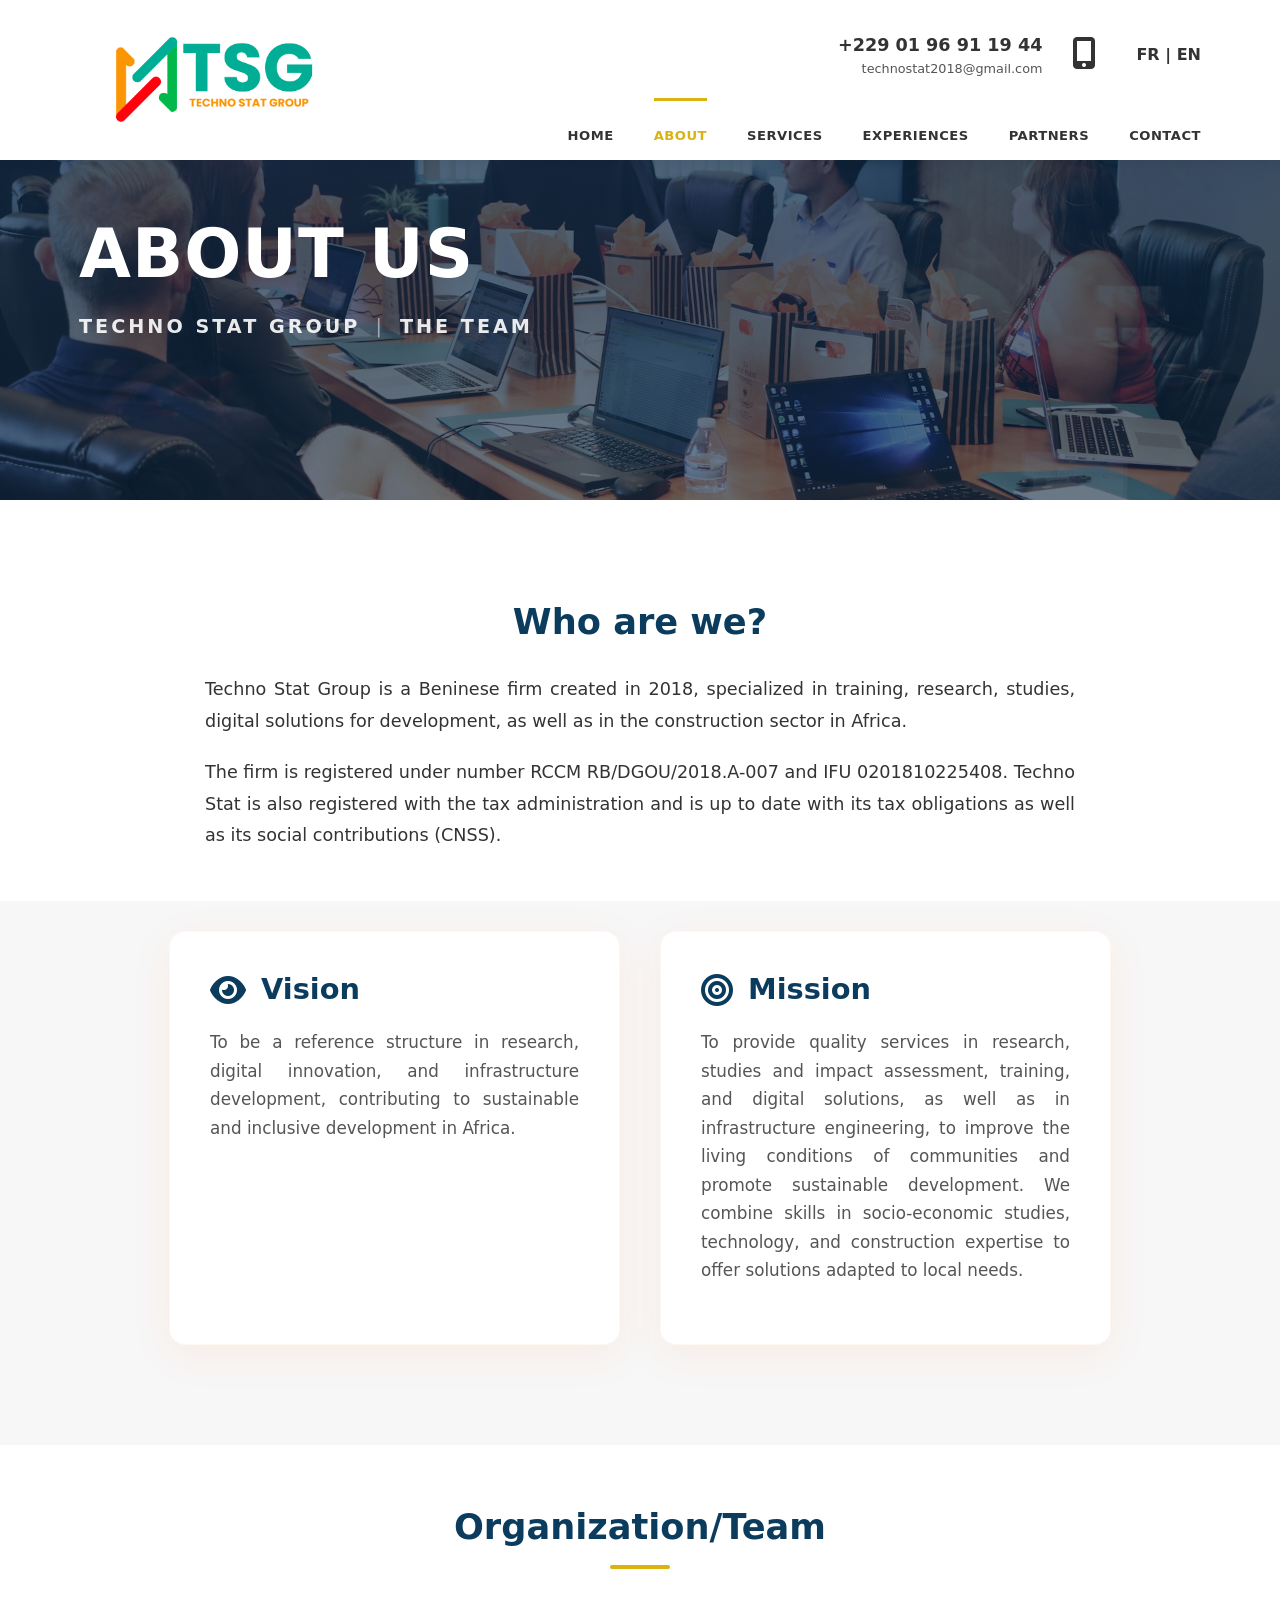
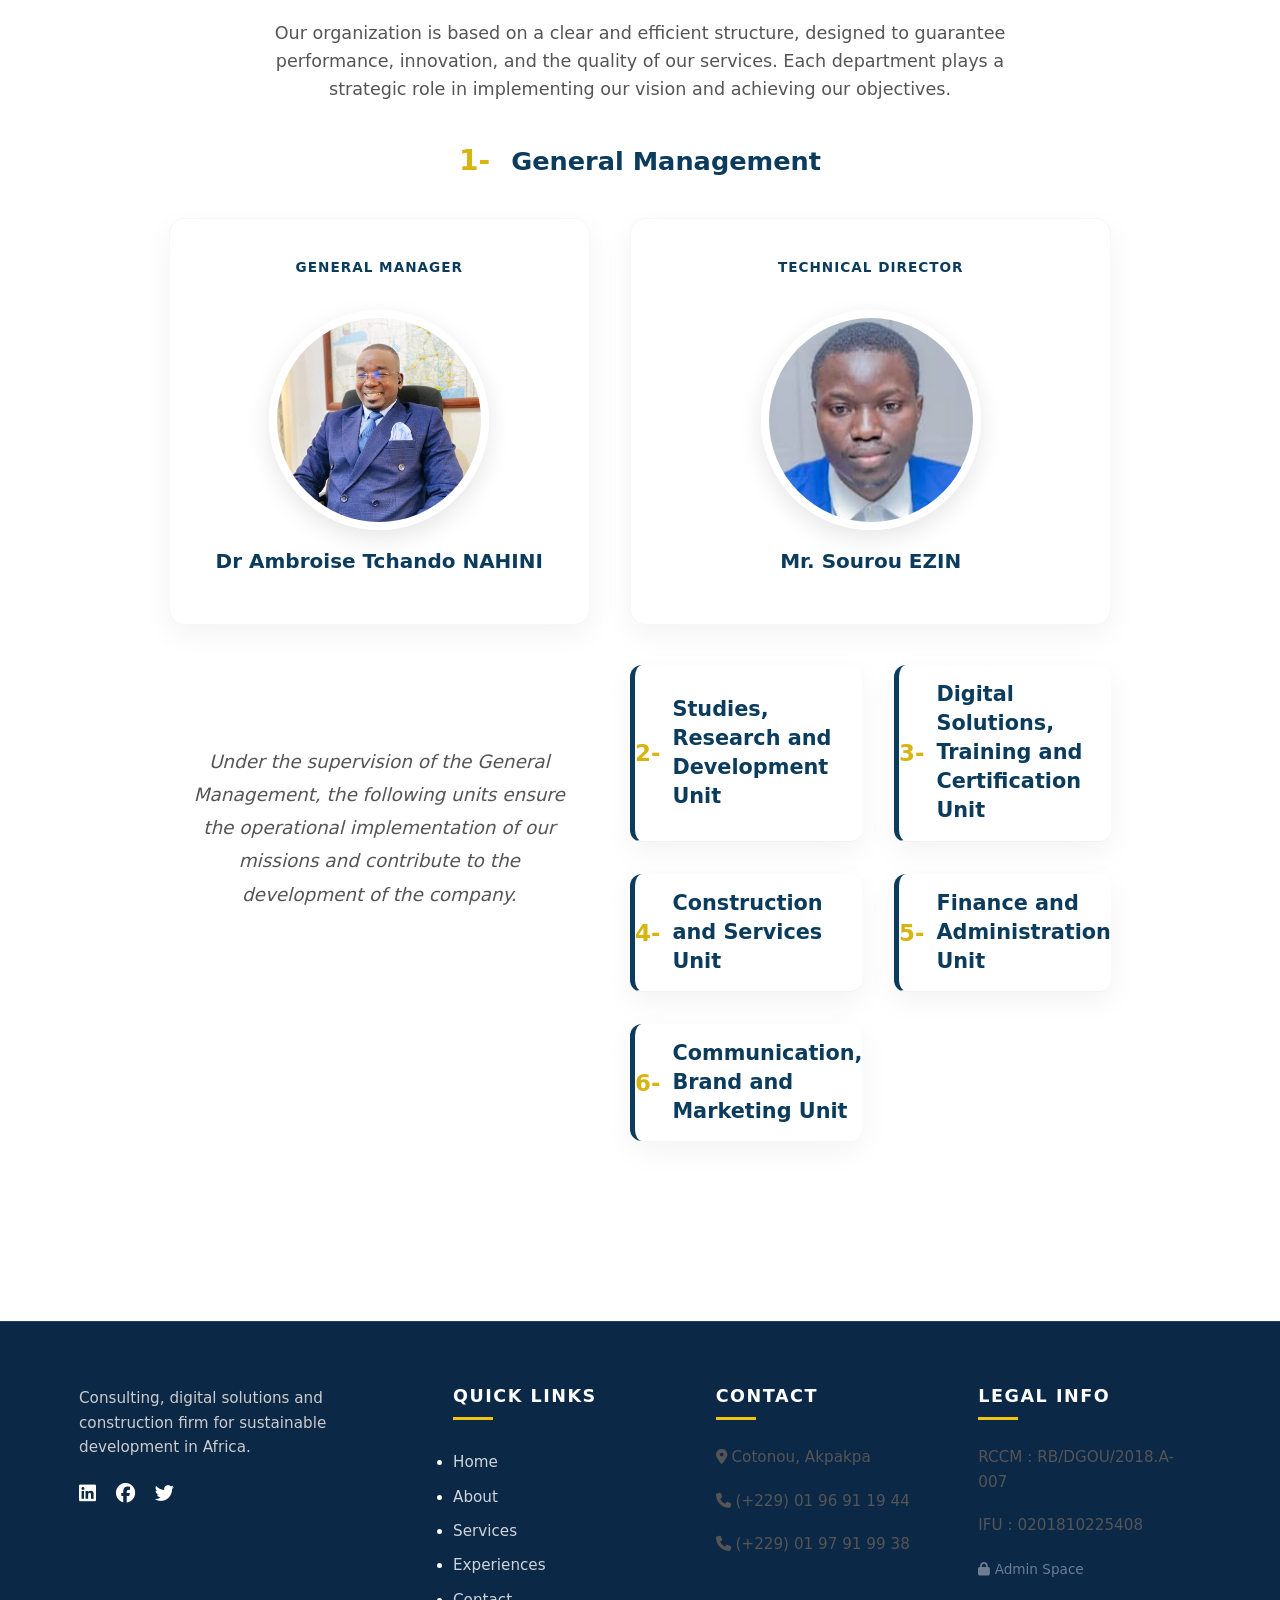
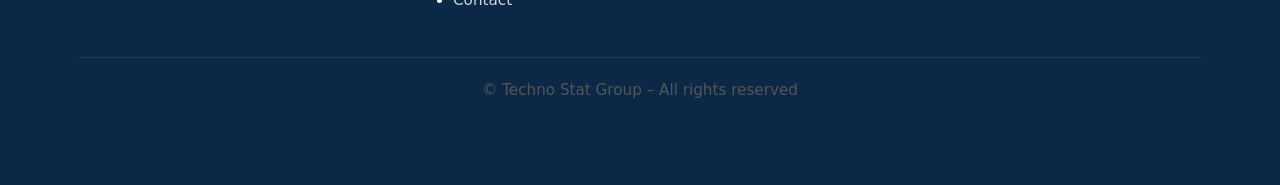
<file: about-en.html>
<!DOCTYPE html>
<html lang="en">

<head>
    <meta charset="UTF-8">
    <meta http-equiv="X-UA-Compatible" content="IE=edge">
    <meta name="viewport" content="width=device-width, initial-scale=1.0">
    <title>About - Techno Stat Group</title>
    <!-- System fonts used for maximum compatibility -->
    <link rel="preconnect" href="https://cdnjs.cloudflare.com">

    <!-- Preload Critical Assets -->
    <link rel="preload" href="img/logo-techno.png" as="image">
    <link rel="preload" href="img/hero-bg-v2.jpg" as="image">

    <!-- Font Awesome -->
    <link rel="stylesheet" href="https://cdnjs.cloudflare.com/ajax/libs/font-awesome/6.4.0/css/all.min.css">
    <link rel="stylesheet" href="css/browser-support.css">
    <link rel="stylesheet" href="css/style.css?v=260">
</head>

<body>

    <!-- Header Kaydan Style -->
    <header>
        <!-- Top Row: Logo & Contact Info -->
        <div class="header-top">
            <div class="container header-top-content">
                <a href="index-en.html" class="logo"><img src="img/logo-techno.png" alt="Techno Stat Group Logo"></a>

                <div class="header-contact">
                    <div class="contact-item">
                        <span class="contact-main">+229 01 96 91 19 44</span>
                        <span class="contact-sub">technostat2018@gmail.com</span>
                    </div>
                    <div class="contact-icon-box">
                        <i class="fas fa-mobile-alt"></i>
                    </div>
                    <div class="lang-selector">
                        <a href="about.html">FR</a> | <strong>EN</strong>
                    </div>
                </div>

                <div class="hamburger">
                    <i class="fas fa-bars"></i>
                </div>
            </div>
        </div>

        <!-- Bottom Row: Navigation -->
        <div class="header-main">
            <div class="container">
                <nav>
                    <ul class="nav-links">
                        <li><a href="index-en.html">HOME</a></li>
                        <li><a href="about-en.html" class="active">ABOUT</a></li>
                        <li><a href="services-en.html">SERVICES</a></li>
                        <li><a href="experiences-en.html">EXPERIENCES</a></li>
                        <li><a href="partners-en.html">PARTNERS</a></li>
                        <li><a href="contact-en.html">CONTACT</a></li>
                    </ul>
                </nav>
            </div>
        </div>
    </header>

    <!-- Page Header -->
    <section class="page-header about-header institutional-header">
        <div class="container">
            <h1>ABOUT US</h1>
            <div class="page-header-subtitle animate-fade-up" style="transition-delay: 0.2s;">TECHNO STAT GROUP <span
                    class="separator">|</span> <span class="highlight">THE TEAM</span></div>
        </div>
    </section>

    <!-- Presentation (Justified Block) -->
    <section class="section" style="padding-bottom: 30px;">
        <div class="container" style="max-width: 900px; margin: 0 auto;">
            <h2 class="animate-fade-up" style="text-align: center; margin-bottom: 30px;">Who are we?</h2>

            <p class="animate-fade-up"
                style="transition-delay: 0.2s; text-align: justify; line-height: 1.8; font-size: 1.1rem; color: var(--text-main);">
                Techno Stat Group is a Beninese firm created in 2018, specialized in training,
                research, studies, digital solutions for development, as well as in the construction sector
                in Africa.
            </p>

            <p class="animate-fade-up"
                style="transition-delay: 0.3s; text-align: justify; line-height: 1.8; font-size: 1.1rem; color: var(--text-main);">
                The firm is registered under number RCCM RB/DGOU/2018.A-007 and IFU 0201810225408. Techno Stat is
                also registered with the tax administration and is up to date with its tax obligations as well as
                its social contributions (CNSS).
            </p>
        </div>
    </section>

    <!-- Vision & Mission -->
    <section class="section bg-grey" style="padding-top: 30px;">
        <div class="container">
            <div class="vision-mission-grid">
                <div class="vm-card animate-fade-up">
                    <div class="vm-header">
                        <i class="fas fa-eye"></i>
                        <h3>Vision</h3>
                    </div>
                    <p>To be a reference structure in research, digital innovation, and infrastructure development,
                        contributing to sustainable and inclusive development in Africa.</p>
                </div>
                <div class="vm-card animate-fade-up" style="transition-delay: 0.2s;">
                    <div class="vm-header">
                        <i class="fas fa-bullseye"></i>
                        <h3>Mission</h3>
                    </div>
                    <p>To provide quality services in research, studies and impact assessment, training, and
                        digital solutions, as well as in infrastructure engineering, to improve the
                        living conditions of communities and promote sustainable development. We combine
                        skills in socio-economic studies, technology, and construction expertise to offer
                        solutions adapted to local needs.</p>
                </div>
            </div>
        </div>
    </section>

    <!-- Organisation & Team (Premium Layout) -->
    <section class="section org-section">
        <div class="container">
            <div class="org-header">
                <h2 class="animate-fade-up">Organization/Team</h2>
                <p class="team-intro animate-fade-up"
                    style="transition-delay: 0.1s; text-align: center; max-width: 800px; margin: 0 auto 40px; font-size: 1.1rem; line-height: 1.6; color: var(--text-secondary);">
                    Our organization is based on a clear and efficient structure, designed to guarantee performance,
                    innovation, and the quality of our services. Each department plays a strategic role in implementing
                    our vision and achieving our objectives.
                </p>
                <h3 class="team-subtitle animate-fade-up" style="transition-delay: 0.2s;"><span
                        class="unit-number">1-</span> General Management</h3>
            </div>

            <!-- Direction Générale Cards -->
            <div class="team-grid">
                <!-- Card 1: General Manager -->
                <div class="team-card animate-fade-up">
                    <div class="team-role">General Manager</div>
                    <div class="team-img-wrapper">
                        <img src="img/dg-tchando.jpg" alt="Dr Ambroise Tchando NAHINI" loading="lazy">
                    </div>
                    <div class="team-name">Dr Ambroise Tchando NAHINI</div>

                </div>

                <!-- Card 2: Technical Director -->
                <div class="team-card animate-fade-up">
                    <div class="team-role">Technical Director</div>
                    <div class="team-img-wrapper">
                        <img src="img/sourou-ezin.png" alt="Sourou EZIN">
                    </div>
                    <div class="team-name">Mr. Sourou EZIN</div>

                </div>
                <p class="units-intro animate-fade-up" style="transition-delay: 0.3s;">
                    Under the supervision of the General Management, the following units ensure the operational
                    implementation of our missions and contribute to the development of the company.
                </p>

                <div class="units-container">
                    <!-- Unit 2 -->
                    <div class="unit-item animate-fade-up">
                        <h4><span class="unit-number">2-</span> Studies, Research and Development Unit</h4>
                    </div>

                    <!-- Unit 3 -->
                    <div class="unit-item animate-fade-up">
                        <h4><span class="unit-number">3-</span> Digital Solutions, Training and Certification Unit</h4>
                    </div>

                    <!-- Unit 4 -->
                    <div class="unit-item animate-fade-up">
                        <h4><span class="unit-number">4-</span> Construction and Services Unit</h4>
                    </div>

                    <!-- Unit 5 -->
                    <div class="unit-item animate-fade-up">
                        <h4><span class="unit-number">5-</span> Finance and Administration Unit</h4>
                    </div>

                    <!-- Unit 6 -->
                    <div class="unit-item animate-fade-up">
                        <h4><span class="unit-number">6-</span> Communication, Brand and Marketing Unit</h4>
                    </div>
                </div>
            </div>
    </section>

    <!-- Footer -->
    <footer>
        <div class="container">
            <div class="footer-grid">
                <!-- Col 1 -->
                <div class="footer-col">

                    <!-- <h4>Techno Stat Group</h4> -->
                    <p style="color: #ccc;">Consulting, digital solutions and construction firm for
                        sustainable
                        development
                        in Africa.</p>
                    <div style="margin-top: 20px;">
                        <a href="https://www.linkedin.com/company/cabinet-techno-stat-btp/posts/?feedView=all"
                            target="_blank" style="margin-right: 15px; font-size: 1.2rem;"><i
                                class="fab fa-linkedin"></i></a>
                        <a href="#" style="margin-right: 15px; font-size: 1.2rem;"><i class="fab fa-facebook"></i></a>
                        <a href="#" style="font-size: 1.2rem;"><i class="fab fa-twitter"></i></a>
                    </div>
                </div>

                <!-- Col 2 -->
                <div class="footer-col">
                    <h4>Quick Links</h4>
                    <ul class="footer-links">
                        <li><a href="index-en.html">Home</a></li>
                        <li><a href="about-en.html">About</a></li>
                        <li><a href="services-en.html">Services</a></li>

                        <li><a href="experiences-en.html">Experiences</a></li>
                        <li><a href="contact-en.html">Contact</a></li>
                    </ul>
                </div>

                <!-- Col 3 -->
                <div class="footer-col">
                    <h4>Contact</h4>
                    <p><i class="fas fa-map-marker-alt"></i> Cotonou, Akpakpa</p>
                    <p><i class="fas fa-phone"></i> (+229) 01 96 91 19 44</p>
                    <p><i class="fas fa-phone"></i> (+229) 01 97 91 99 38</p>
                </div>

                <!-- Col 4 -->
                <div class="footer-col">
                    <h4>Legal Info</h4>
                    <p>RCCM : RB/DGOU/2018.A-007</p>
                    <p>IFU : 0201810225408</p>
                    <p style="margin-top: 15px;"><a href="admin.html" style="color: rgba(255,255,255,0.4); font-size: 0.85rem; text-decoration: none;"><i class="fas fa-lock"></i> Admin Space</a></p>
                </div>
            </div>
            <div
                style="text-align: center; border-top: 1px solid rgba(255,255,255,0.1); padding-top: 20px; color: rgba(255,255,255,0.5);">
                <p>&copy; Techno Stat Group – All rights reserved</p>
            </div>
        </div>
    </footer>
    <script src="js/script.js" defer></script>
</body>

</html>
</file>
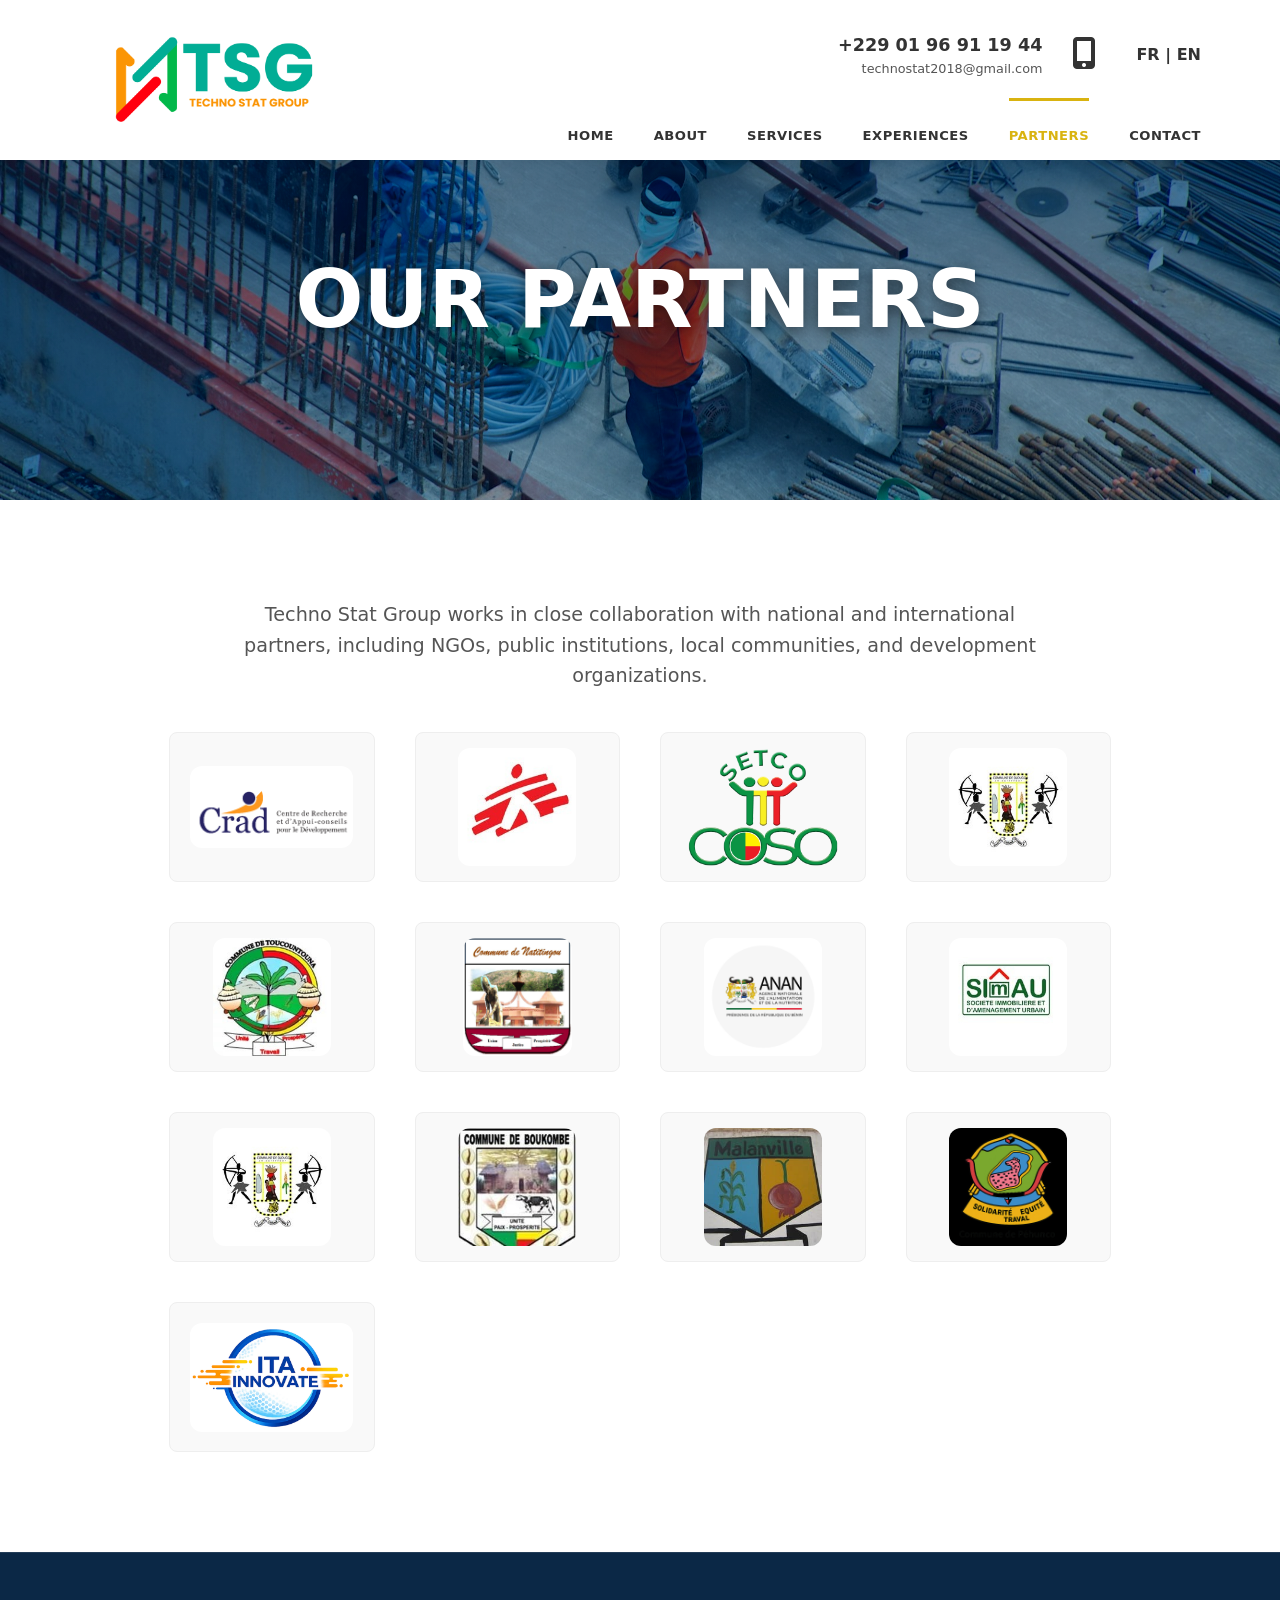
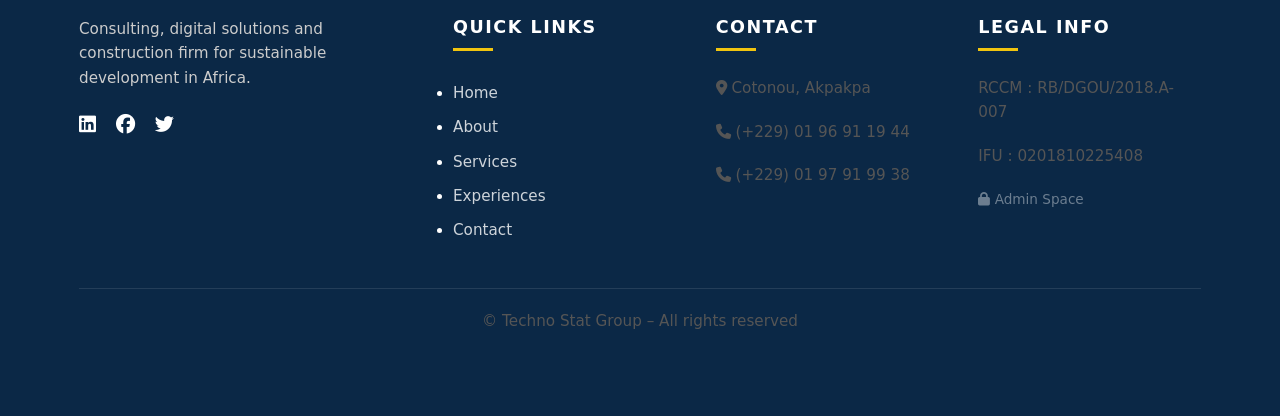
<file: partners-en.html>
<!DOCTYPE html>
<html lang="en">

<head>
    <meta charset="UTF-8">
    <meta http-equiv="X-UA-Compatible" content="IE=edge">
    <meta name="viewport" content="width=device-width, initial-scale=1.0">
    <title>Partners - Techno Stat Group</title>
    <!-- System fonts used for maximum compatibility -->
    <link rel="preconnect" href="https://cdnjs.cloudflare.com">

    <!-- Preload Critical Assets -->
    <link rel="preload" href="img/logo-techno.png" as="image">
    <link rel="preload" href="img/hero-bg-v5.jpg" as="image">

    <!-- Font Awesome -->
    <link rel="stylesheet" href="https://cdnjs.cloudflare.com/ajax/libs/font-awesome/6.4.0/css/all.min.css">
    <link rel="stylesheet" href="css/browser-support.css">
    <link rel="stylesheet" href="css/style.css?v=260">
</head>

<body>

    <!-- Header Kaydan Style -->
    <header>
        <!-- Top Row: Logo & Contact Info -->
        <div class="header-top">
            <div class="container header-top-content">
                <a href="index-en.html" class="logo"><img src="img/logo-techno.png" alt="Techno Stat Group Logo"></a>

                <div class="header-contact">
                    <div class="contact-item">
                        <span class="contact-main">+229 01 96 91 19 44</span>
                        <span class="contact-sub">technostat2018@gmail.com</span>
                    </div>
                    <div class="contact-icon-box">
                        <i class="fas fa-mobile-alt"></i>
                    </div>
                    <div class="lang-selector">
                        <a href="partners.html">FR</a> | <strong>EN</strong>
                    </div>
                </div>

                <div class="hamburger">
                    <i class="fas fa-bars"></i>
                </div>
            </div>
        </div>

        <!-- Bottom Row: Navigation -->
        <div class="header-main">
            <div class="container">
                <nav>
                    <ul class="nav-links">
                        <li><a href="index-en.html">HOME</a></li>
                        <li><a href="about-en.html">ABOUT</a></li>
                        <li><a href="services-en.html">SERVICES</a></li>
                        <li><a href="experiences-en.html">EXPERIENCES</a></li>
                        <li><a href="partners-en.html" class="active">PARTNERS</a></li>
                        <li><a href="contact-en.html">CONTACT</a></li>
                    </ul>
                </nav>
            </div>
        </div>
    </header>

    <section class="page-header partners-header">
        <div class="container">
            <h1 class="animate-fade-up">OUR PARTNERS</h1>
        </div>
    </section>

    <section class="section">
        <div class="container">
            <p class="text-center" style="font-size: 1.2rem; max-width: 800px; margin: 0 auto;">Techno Stat Group
                works in close collaboration with national and international partners, including NGOs,
                public institutions, local communities, and development organizations.</p>

            <div class="partners-grid">
                <!-- Partner Logos -->
                <!-- Row 1 (Formerly Row 3) -->
                <div class="partner-logo">
                    <img src="img/partners/logo9.png" alt="Partner 9"
                        style="max-width: 80%; max-height: 80%; object-fit: contain;">
                </div>
                <div class="partner-logo">
                    <img src="img/partners/logo10.jpg" alt="Partner 10"
                        style="max-width: 80%; max-height: 80%; object-fit: contain;">
                </div>
                <div class="partner-logo">
                    <img src="img/partners/logo11.png" alt="Partner 11"
                        style="max-width: 80%; max-height: 80%; object-fit: contain;">
                </div>
                <div class="partner-logo">
                    <img src="img/partners/logo13.jpg" alt="Partner 13 (New)"
                        style="max-width: 80%; max-height: 80%; object-fit: contain;">
                </div>

                <!-- Row 2 -->
                <div class="partner-logo">
                    <img src="img/partners/logo5.jpg" alt="Partner 5"
                        style="max-width: 80%; max-height: 80%; object-fit: contain;">
                </div>
                <div class="partner-logo">
                    <img src="img/partners/logo6.jpg" alt="Partner 6"
                        style="max-width: 80%; max-height: 80%; object-fit: contain;">
                </div>
                <div class="partner-logo">
                    <img src="img/partners/logo7.jpg" alt="Partner 7"
                        style="max-width: 80%; max-height: 80%; object-fit: contain;">
                </div>
                <div class="partner-logo">
                    <img src="img/partners/logo8.jpg" alt="Partner 8"
                        style="max-width: 80%; max-height: 80%; object-fit: contain;">
                </div>

                <!-- Row 3 (Formerly Row 1) -->
                <div class="partner-logo">
                    <img src="img/partners/logo1.jpg" alt="Partner 1"
                        style="max-width: 80%; max-height: 80%; object-fit: contain;">
                </div>
                <div class="partner-logo">
                    <img src="img/partners/logo2.jpg" alt="Partner 2"
                        style="max-width: 80%; max-height: 80%; object-fit: contain;">
                </div>
                <div class="partner-logo">
                    <img src="img/partners/logo3.jpg" alt="Partner 3"
                        style="max-width: 80%; max-height: 80%; object-fit: contain;">
                </div>
                <div class="partner-logo">
                    <img src="img/partners/logo4.jpg" alt="Partner 4"
                        style="max-width: 80%; max-height: 80%; object-fit: contain;">
                </div>
                <div class="partner-logo">
                    <img src="img/partners/logo-ita-innovate.jpg" alt="ITA Innovate"
                        style="max-width: 80%; max-height: 80%; object-fit: contain;">
                </div>
            </div>
        </div>
    </section>

    <!-- Footer -->
    <footer>
        <div class="container">
            <div class="footer-grid">
                <!-- Col 1 -->
                <div class="footer-col">

                    <!-- <h4>Techno Stat Group</h4> -->
                    <p style="color: #ccc;">Consulting, digital solutions and construction firm for
                        sustainable
                        development
                        in Africa.</p>
                    <div style="margin-top: 20px;">
                        <a href="https://www.linkedin.com/company/cabinet-techno-stat-btp/posts/?feedView=all"
                            target="_blank" style="margin-right: 15px; font-size: 1.2rem;"><i
                                class="fab fa-linkedin"></i></a>
                        <a href="#" style="margin-right: 15px; font-size: 1.2rem;"><i class="fab fa-facebook"></i></a>
                        <a href="#" style="font-size: 1.2rem;"><i class="fab fa-twitter"></i></a>
                    </div>
                </div>

                <!-- Col 2 -->
                <div class="footer-col">
                    <h4>Quick Links</h4>
                    <ul class="footer-links">
                        <li><a href="index-en.html">Home</a></li>
                        <li><a href="about-en.html">About</a></li>
                        <li><a href="services-en.html">Services</a></li>

                        <li><a href="experiences-en.html">Experiences</a></li>
                        <li><a href="contact-en.html">Contact</a></li>
                    </ul>
                </div>

                <!-- Col 3 -->
                <div class="footer-col">
                    <h4>Contact</h4>
                    <p><i class="fas fa-map-marker-alt"></i> Cotonou, Akpakpa</p>
                    <p><i class="fas fa-phone"></i> (+229) 01 96 91 19 44</p>
                    <p><i class="fas fa-phone"></i> (+229) 01 97 91 99 38</p>
                </div>

                <!-- Col 4 -->
                <div class="footer-col">
                    <h4>Legal Info</h4>
                    <p>RCCM : RB/DGOU/2018.A-007</p>
                    <p>IFU : 0201810225408</p>
                    <p style="margin-top: 15px;"><a href="admin.html" style="color: rgba(255,255,255,0.4); font-size: 0.85rem; text-decoration: none;"><i class="fas fa-lock"></i> Admin Space</a></p>
                </div>
            </div>
            <div
                style="text-align: center; border-top: 1px solid rgba(255,255,255,0.1); padding-top: 20px; color: rgba(255,255,255,0.5);">
                <p>&copy; Techno Stat Group – All rights reserved</p>
            </div>
        </div>
    </footer>
    <script src="js/script.js" defer></script>
</body>

</html>
</file>
<file: css/style.css>
@charset "UTF-8";
/* 
   Techno Stat Group - Premium Redesign 
   Theme: Tech Impact Africa - Institutional & Modern
*/

:root {
    /* Colors - Institutional Palette */
    --primary-blue: #0B3C5D;
    --primary-blue: #0b3c5d;
    --secondary-blue: #328cc1;
    --light-blue: #00a8e8;
    --text-main: #333333;
    --text-secondary: #555555;
    --section-bg: #F6F8FA;
    --white: #ffffff;
    --border-color: #eeeeee;
    --accent-orange: #d9b310;
    --bg-light: #f4f7f6;
    --accent-grey: #f7f7f7;

    /* Brand Colors (Logo Based) */
    --brand-dark: #0b2846;
    /* Dark Navy Blue */
    --brand-green: #2ecc71;
    --brand-red: #e74c3c;
    --brand-yellow: #f1c40f;
    /* Kaydan style accent */

    /* Layout & Rhythm (Strict Corporate Rules) */
    --max-width: 1240px;
    --header-height: 160px;
    /* Adjusted for Kaydan Style (110+50) */
    --section-padding: 100px;
    --section-padding-mobile: 56px;
    --container-padding: 32px;
    --gap-standard: 32px;

    /* Geometry */
    --radius-card: 16px;
    --radius-btn: 10px;
    --radius-director: 20px;
    --card-radius: 12px;

    /* Shadows (Discrete) */
    --shadow-premium: 0 4px 20px rgba(0, 0, 0, 0.04);
    --shadow-hover: 0 10px 30px rgba(0, 0, 0, 0.08);

    /* Transitions */
    --transition-speed: 0.3s;
    --transition-fluid: all 0.4s cubic-bezier(0.25, 0.46, 0.45, 0.94);
}

/* Reset & Base */
* {
    margin: 0;
    padding: 0;
    box-sizing: border-box;
}

html {
    scroll-behavior: smooth;
}

body {
    font-family: system-ui, -apple-system, BlinkMacSystemFont, 'Segoe UI', Roboto, Helvetica, Arial, sans-serif;
    color: var(--text-main);
    line-height: 1.6;
    /* Improved corporate line spacing */
    background-color: var(--white);
    font-size: 16px;
    overflow-x: hidden;
    -webkit-font-smoothing: antialiased;
    -moz-osx-font-smoothing: grayscale;
    text-rendering: optimizeLegibility;
}

.container {
    max-width: var(--max-width);
    margin: 0 auto;
    padding: 0 24px;
    width: 100%;
}

.section {
    padding: var(--section-padding) 0;
}

.bg-white {
    background-color: var(--white);
}

.bg-section {
    background-color: var(--section-bg);
}

h1,
h2,
h3,
h4 {
    font-family: system-ui, -apple-system, BlinkMacSystemFont, 'Segoe UI', Roboto, Helvetica, Arial, sans-serif;
    color: var(--primary-blue);
    font-weight: 700;
    line-height: 1.25;
}

h2 {
    font-size: 2.2rem;
    margin-bottom: 40px;
    /* Strict section title margin */
}

h3 {
    font-size: 1.4rem;
    margin-bottom: 16px;
}

p {
    margin-bottom: 1.2rem;
    color: var(--text-secondary);
}

/* Specific Section Adjustments */
#director {
    padding: 30px 0;
    /* Reduced from global 60px */
}

a {
    text-decoration: none;
    color: inherit;
    transition: var(--transition-speed);
}

img {
    max-width: 100%;
    display: block;
    border-radius: var(--card-radius);
}

/* Utilities */
.container {
    width: 90%;
    max-width: var(--container-width-desktop);
    margin: 0 auto;
    padding: 0 15px;
}

.section {
    padding: var(--section-padding);
    position: relative;
}

.bg-grey {
    background-color: var(--accent-grey);
}

.bg-white {
    background-color: var(--white);
}

.text-center {
    text-align: center;
}

/* Buttons */
.btn {
    display: inline-flex;
    align-items: center;
    justify-content: center;
    padding: 14px 32px;
    border-radius: 50px;
    font-weight: 700;
    text-decoration: none;
    transition: var(--transition-fluid);
    cursor: pointer;
    font-family: system-ui, -apple-system, BlinkMacSystemFont, 'Segoe UI', Roboto, Helvetica, Arial, sans-serif;
    letter-spacing: 0.5px;
    border: none;
    gap: 10px;
}

.btn:hover {
    transform: translateY(-2px);
    box-shadow: 0 8px 20px rgba(0, 0, 0, 0.15);
}

.btn:active {
    transform: translateY(0);
}

.bg-section {
    background-color: var(--section-bg);
}

.btn-primary {
    background-color: var(--secondary-blue);
    color: var(--white);
    box-shadow: 0 4px 12px rgba(47, 128, 185, 0.2);
    /* Softer shadow */
}

.btn-primary:hover {
    background-color: #266a9a;
    /* Darker secondary blue */
    transform: translateY(-2px);
    /* Subtle lift */
    box-shadow: 0 6px 15px rgba(11, 60, 93, 0.3);
}

.btn-secondary {
    background-color: transparent !important;
    border: 2px solid #0B3C5D !important;
    /* Elegant visibility */
    color: #0B3C5D !important;
    font-weight: 700;
}

.btn-secondary:hover {
    background-color: var(--primary-blue);
    color: var(--white);
    transform: translateY(-3px);
}

/* Animations */
.animate-fade-up {
    opacity: 0;
    transform: translateY(30px);
    transition: opacity 0.8s ease-out, transform 0.8s cubic-bezier(0.25, 0.46, 0.45, 0.94);
    will-change: opacity, transform;
}

.animate-fade-up.visible {
    opacity: 1;
    transform: translateY(0);
}

/* Header Kaydan Style */
header {
    height: auto;
    background-color: var(--white);
    position: fixed;
    width: 100%;
    top: 0;
    z-index: 1000;
    border-bottom: none;
    box-shadow: 0 2px 10px rgba(0, 0, 0, 0.05);
}

.header-top {
    height: 110px;
    background-color: var(--white);
    display: flex;
    align-items: center;
    border: none !important;
}

.header-top-content {
    display: flex;
    justify-content: space-between;
    align-items: center;
}

.header-main {
    height: 50px;
    background-color: var(--white);
    border-top: none;
    /* Removed the line separating top and main header */
    display: flex;
    align-items: center;
}

.logo {
    display: flex;
    align-items: center;
    text-decoration: none;
    transition: transform var(--transition-smooth);
    position: relative;
    z-index: 1100;
    /* Asymmetrical straddle: 80% above the line, 20% below */
    transform: translateY(25px);
    animation: floatingLogo 4s ease-in-out infinite;
}

@keyframes floatingLogo {
    0% {
        transform: translateY(25px);
    }

    50% {
        transform: translateY(18px);
    }

    100% {
        transform: translateY(25px);
    }
}

.logo:hover {
    animation-play-state: paused;
    transform: translateY(25px) scale(1.05);
}

.logo img {
    height: 100px;
    /* Restored for horizontal logo */
    width: auto;
    display: block;
    object-fit: contain;
    /* Use multiply to blend the white background with the header */
    mix-blend-mode: multiply;
}

.header-contact {
    display: flex;
    align-items: center;
    gap: 20px;
}

.contact-item {
    display: flex;
    flex-direction: column;
    text-align: right;
}

.contact-main {
    font-size: 1.1rem;
    /* Slightly smaller as requested */
    font-weight: 800;
    color: var(--text-main);
}

.contact-sub {
    font-size: 0.8rem;
    color: var(--text-secondary);
}

.contact-icon-box {
    font-size: 2rem;
    color: var(--text-main);
    padding: 0 10px;
}

.lang-selector {
    font-weight: 800;
    font-size: 1rem;
    font-size: 1rem;
    padding-left: 10px;
}

.lang-selector a {
    color: var(--text-main);
    text-decoration: none;
    transition: color 0.3s;
}

.lang-selector a:hover {
    color: var(--accent-orange);
}

nav {
    display: flex;
    justify-content: flex-end;
}

.header-main .container {
    display: flex;
    justify-content: flex-end;
    /* Right align navigation */
}

.nav-links {
    display: flex;
    align-items: center;
    justify-content: flex-end;
    /* Force right alignment */
    gap: 40px;
    list-style: none;
}

.nav-links li a {
    font-size: 0.82rem;
    font-weight: 800;
    color: var(--text-main);
    transition: var(--transition-smooth);
    position: relative;
    padding: 15px 0;
    text-decoration: none;
    letter-spacing: 0.5px;
}

.nav-links li a:hover,
.nav-links li a.active {
    color: var(--accent-orange);
}

.btn-header {
    height: 44px;
    padding: 0 24px;
    background-color: var(--primary-blue);
    color: var(--white);
    border-radius: 10px;
    font-size: 0.85rem;
    font-weight: 700;
    display: flex;
    align-items: center;
    justify-content: center;
    transition: var(--transition-smooth);
}

.btn-header:hover {
    background-color: var(--secondary-blue);
    transform: translateY(-2px);
}

.hamburger {
    display: none;
    cursor: pointer;
    font-size: 1.5rem;
    color: var(--primary-blue);
}

/* Active Styling (Orange Top Accent - Full width above link) */
.nav-links li a::after {
    content: '';
    position: absolute;
    width: 100%;
    height: 3px;
    top: -15px;
    /* Aligned with top of nav row */
    left: 0;
    background-color: var(--accent-orange);
    transform: scaleX(0);
    transition: transform 0.3s;
}

.nav-links li a.active::after {
    transform: scaleX(1);
}

.nav-links li a:hover::after {
    transform: scaleX(1);
    opacity: 0.6;
}

.nav-btn {
    display: flex;
    align-items: center;
}

.nav-btn .btn {
    padding: 10px 24px;
    font-size: 0.9rem;
    font-weight: 600;
    text-transform: uppercase;
    border-radius: 6px;
    /* Medium radius */
    box-shadow: none;
    /* Cleaner look */
    background-color: var(--primary-blue);
    color: #fff;
    transition: var(--transition-fluid);
    white-space: nowrap;
    /* Prevent breaking line */
}

.nav-btn .btn:hover {
    background-color: #09304a;
    /* Darker blue */
    transform: translateY(-1px);
}

.hamburger {
    display: none;
    cursor: pointer;
    font-size: 1.5rem;
    color: var(--primary-blue);
}

/* Hero Section - Innovative & Institutional */
.hero {
    position: relative;
    background: var(--white);
    min-height: 95vh;
    display: flex;
    align-items: center;
    padding-top: var(--header-height);
    overflow: hidden;
}

/* Base content layer above background layers */
.hero>.container {
    position: relative;
    z-index: 5;
    text-align: center;
    /* Center alignment */
    display: flex;
    flex-direction: column;
    align-items: center;
    /* Center flex-items */
    justify-content: center;
}

.hero h1 {
    font-size: 2.8rem;
    max-width: 900px;
    margin-bottom: 32px;
    /* Increased gap */
    line-height: 1.3;
    color: var(--white);
    text-shadow: 0 2px 4px rgba(0, 0, 0, 0.5);
}

.hero-subtitle {
    font-size: 1.35rem;
    /* Slightly larger */
    color: var(--white);
    margin-bottom: 24px;
    /* Increased gap */
    font-weight: 500;
    text-shadow: 0 1px 3px rgba(0, 0, 0, 0.5);
}

.hero-indicators {
    display: flex;
    gap: 24px;
    align-items: center;
    justify-content: center;
    /* Center indicators */
    margin-bottom: 48px;
    /* High aeration */
    font-size: 0.95rem;
    color: var(--white);
    text-shadow: 0 1px 3px rgba(0, 0, 0, 0.5);
}

.hero-buttons {
    display: flex;
    gap: 20px;
    justify-content: center;
    /* Center buttons */
}

/* Background Treatments (Preserved from previous edits but adjusted) */
.hero::before {
    content: '';
    position: absolute;
    top: 0;
    left: 0;
    width: 100%;
    height: 100%;
    background: url('../img/arriere-plan.jpg') no-repeat center center;
    background-size: cover;
    opacity: 1;
    filter: grayscale(0%);
    z-index: 1;
}

.hero h1 {
    font-size: 2.8rem;
    max-width: 900px;
    margin-bottom: 32px;
    /* Increased gap */
    color: var(--white);
    /* Light black outline (Contour noir léger) + Drop Shadow */
    text-shadow:
        -1px -1px 0 rgba(0, 0, 0, 0.5),
        1px -1px 0 rgba(0, 0, 0, 0.5),
        -1px 1px 0 rgba(0, 0, 0, 0.5),
        1px 1px 0 rgba(0, 0, 0, 0.5),
        0 2px 4px rgba(0, 0, 0, 0.5);
}

.team-name {
    font-size: 1.25rem;
    font-weight: 700;
    color: var(--primary-blue);
    text-align: center;
    margin-top: 15px;
    margin-bottom: 15px;
}

.team-social {
    display: flex;
    justify-content: center;
    gap: 12px;
    margin-top: 5px;
}

.team-social-link {
    width: 35px;
    height: 35px;
    background: var(--light-bg-blue);
    color: var(--primary-blue);
    border-radius: 50%;
    display: flex;
    align-items: center;
    justify-content: center;
    font-size: 0.9rem;
    transition: var(--transition-fluid);
    text-decoration: none;
}

.team-social-link:hover {
    background: var(--primary-blue);
    color: var(--white);
    transform: translateY(-3px);
    box-shadow: 0 5px 15px rgba(0, 0, 0, 0.1);
}

/* Units List Styling */
.units-intro {
    text-align: center;
    max-width: 900px;
    margin: 80px auto 40px;
    font-size: 1.15rem;
    line-height: 1.8;
    color: var(--text-secondary);
    font-style: italic;
    padding: 0 20px;
}

.units-container {
    display: grid;
    grid-template-columns: repeat(2, 1fr);
    gap: 32px;
    margin-bottom: 60px;
    max-width: 1200px;
    margin-left: auto;
    margin-right: auto;
}

.unit-item {
    background: var(--white);
    padding: 25px;
    border-radius: 12px;
    border-left: 5px solid var(--primary-blue);
    box-shadow: 0 10px 30px rgba(0, 0, 0, 0.05);
    transition: var(--transition-fluid);
}

.unit-item:hover {
    transform: translateY(-5px);
    box-shadow: 0 15px 40px rgba(0, 0, 0, 0.1);
}

.unit-item h4 {
    color: var(--primary-blue);
    margin: 0;
    font-size: 1.3rem;
    font-weight: 700;
    line-height: 1.4;
    display: flex;
    align-items: center;
}


.unit-item .responsible {
    font-weight: 600;
    color: var(--text-main);
    display: flex;
    align-items: center;
    gap: 10px;
}

.unit-item .responsible i {
    color: var(--primary-blue);
    font-size: 0.9rem;
}

.hero::after {
    content: '';
    position: absolute;
    top: 0;
    left: 0;
    width: 100%;
    height: 100%;
    background: linear-gradient(rgba(0, 0, 0, 0.1), rgba(0, 0, 0, 0.3));
    backdrop-filter: none;
    /* Removed blur for clarity */
    z-index: 2;
}

.hero .btn-primary {
    background-color: var(--primary-blue);
    color: #fff;
    padding: 16px 36px;
    font-weight: 600;
    border-radius: var(--radius-btn);
    box-shadow: 0 4px 12px rgba(11, 60, 93, 0.15);
}

.hero .btn-secondary {
    background-color: transparent !important;
    color: var(--white) !important;
    padding: 16px 36px;
    font-weight: 700;
    border: 2px solid var(--white) !important;
    border-radius: var(--radius-btn);
    transition: var(--transition-fluid);
}

.hero .btn-secondary:hover {
    background-color: var(--white);
    color: var(--primary-blue);
    border-color: var(--white);
    transform: translateY(-2px);
}

/* Responsive */
@media (max-width: 992px) {
    .hero h1 {
        font-size: 1.8rem;
        /* Smaller on mobile to keep single line feel if possible, or wrap elegantly */
    }

    .hero-indicators {
        flex-direction: column;
        gap: 10px;
    }
}

@media (max-width: 768px) {
    .hero {
        padding-top: 140px;
        min-height: auto;
        padding-bottom: 60px;
    }

    .hero h1 {
        font-size: 1.6rem;
    }

    .hero-subtitle {
        font-size: 1.2rem;
    }

    .hero-buttons {
        flex-direction: column;
        width: 100%;
        align-items: center;
    }

    .hero .btn-primary,
    .hero .btn-secondary {
        width: 100%;
        max-width: 300px;
        /* refrain from full width ugly buttons */
    }
}

/* Page Headers */
.page-header {
    background: linear-gradient(135deg, var(--primary-blue), var(--light-blue));
    color: var(--white);
    padding: 180px 0 80px;
    text-align: center;
}

.page-header h1 {
    color: var(--white);
    margin: 0;
}

/* About Header Specifics (LA MARQUE / Institutional) */
.page-header.about-header {
    /* Fallback or base style */
    background-size: cover;
    background-position: center;
    position: relative;
}

.page-header.institutional-header {
    height: 500px;
    /* Total height increased to account for fixed header + visual space */
    padding-top: var(--header-height);
    /* Push content below fixed header (140px) */
    display: flex;
    align-items: center;
    background-image: linear-gradient(rgba(11, 40, 70, 0.8), rgba(11, 40, 70, 0.6)), url('../img/hero-bg-v2.jpg');
    background-size: cover;
    background-position: center;
    background-repeat: no-repeat;
    text-align: left;
}

/* Contact Header Specifics */
.page-header.contact-header {
    height: 500px;
    position: relative;
    overflow: hidden;
    display: flex;
    align-items: center;
    justify-content: center;
    text-align: center;
    padding: 0;
    background: #0b2846;
}

.page-header.contact-header::before {
    content: '';
    position: absolute;
    top: 0;
    left: 0;
    width: 100%;
    height: 100%;
    background-image: linear-gradient(rgba(0, 50, 100, 0.8), rgba(0, 30, 70, 0.7)), url('../img/hero-bg-v2.jpg');
    background-size: cover;
    background-position: center;
    background-repeat: no-repeat;
    filter: contrast(1.15) brightness(1.05) saturate(1.1);
    z-index: 0;
}

.page-header.contact-header h1 {
    font-size: 5rem;
    color: var(--white) !important;
    text-shadow: 0 4px 15px rgba(0, 0, 0, 0.5);
    position: relative;
    z-index: 1;
    margin: 0;
    text-transform: uppercase;
}

/* Page Hero (experiences.html, about.html, etc.) */
.page-hero {
    background-size: cover;
    background-position: center;
    background-repeat: no-repeat;
    /* Reduced padding for a cleaner "band" look without text */
    padding: 220px 0 80px;
    min-height: 40vh;
    display: flex;
    align-items: center;
    justify-content: center;
    flex-direction: column;
    color: white;
    position: relative;
    margin-bottom: 0;
}

.page-hero h1 {
    color: white !important;
    text-align: center;
    font-size: 3rem;
    max-width: 900px;
    margin: 0 auto;
}

/* Specific refinement for Experiences page: 2.8rem for better presence */
.experiences-header h1 {
    font-size: 2.8rem !important;
}

.institutional-header .container {
    height: 100%;
    display: flex;
    flex-direction: column;
    justify-content: center;
    align-items: flex-start;
    padding-bottom: 20px;
    /* Visual correction */
}

.page-header.institutional-header h1 {
    font-size: 4.2rem;
    font-weight: 800;
    text-transform: uppercase;
    letter-spacing: 1px;
    line-height: 1.1;
    margin-bottom: 20px;
    color: var(--white);
}

.institutional-header .page-header-subtitle {
    font-size: 1.2rem;
    font-weight: 600;
    color: rgba(255, 255, 255, 0.9);
    text-transform: uppercase;
    letter-spacing: 3px;
    display: flex;
    align-items: center;
}

.institutional-header .separator {
    color: rgba(255, 255, 255, 0.5);
    margin: 0 15px;
    font-weight: 300;
}


/* =========================================
   NEW SERVICES SECTION REDESIGN
   ========================================= */

/* Intro Section */
.services-intro {
    max-width: 800px;
    margin: 0 auto 60px;
}

.services-intro h2 {
    font-size: 2.5rem;
    color: var(--primary-blue);
    margin-bottom: 20px;
}

.services-intro p {
    font-size: 1.1rem;
    color: var(--text-secondary);
    line-height: 1.8;
}

.title-underline {
    width: 60px;
    height: 4px;
    background-color: var(--accent-orange);
    margin: 0 auto 24px;
    border-radius: 2px;
}

/* Services Grid */
.services-grid {
    display: grid;
    grid-template-columns: repeat(3, 1fr);
    gap: 32px;
    align-items: stretch;
    /* Ensure equal height */
}

/* Service Card Base */
.service-card {
    background: var(--white);
    padding: 48px 32px;
    border-radius: var(--card-radius);
    text-align: center;
    box-shadow: 0 10px 30px rgba(0, 0, 0, 0.05);
    transition: var(--transition-fluid);
    border: 1px solid rgba(0, 0, 0, 0.03);
    height: 100%;
    display: flex;
    flex-direction: column;
    position: relative;
    overflow: hidden;
}

/* Hover Effect */
.service-card:hover {
    transform: translateY(-10px) scale(1.02);
    box-shadow: 0 20px 40px rgba(0, 0, 0, 0.1);
}

/* Axis Specific Colors & Accents */
.axe-1 {
    border-top: 5px solid #0B3C5D;
}

/* Deep Blue */
.axe-2 {
    border-top: 5px solid #00A8E8;
}

/* Cyan/Tech Blue */
.axe-3 {
    border-top: 5px solid #546E7A;
}

/* Mineral Blue/Grey */

/* Highlighted Card (Axe 2) */
.service-card.highlight {
    background: linear-gradient(to bottom, #ffffff, #fcfcfc);
    border: 1px solid rgba(0, 168, 232, 0.15);
    /* Subtle cyan border */
    transform: scale(1.02);
    /* Slightly larger */
    z-index: 2;
    /* Lift above others */
}

.service-card.highlight:hover {
    transform: scale(1.02) translateY(-12px);
}

/* Badge */
.card-badge {
    position: absolute;
    top: 20px;
    right: 20px;
    background-color: rgba(0, 168, 232, 0.1);
    color: #0077b6;
    font-size: 0.75rem;
    font-weight: 700;
    padding: 6px 12px;
    border-radius: 20px;
    text-transform: uppercase;
    letter-spacing: 0.5px;
}

/* Icons */
.card-icon {
    margin-bottom: 24px;
    height: 60px;
    width: 60px;
    display: flex;
    align-items: center;
    justify-content: flex-start;
}

.big-icon {
    font-size: 3rem;
    transition: transform 0.3s ease;
}

.axe-1 .big-icon {
    color: #0B3C5D;
}

.axe-2 .big-icon {
    color: #00A8E8;
}

.axe-3 .big-icon {
    color: #546E7A;
}

.service-card:hover .big-icon {
    transform: scale(1.1);
}

/* Typography */
.service-card h3 {
    font-size: 1.35rem;
    font-weight: 700;
    margin-bottom: 16px;
    color: var(--text-main);
    line-height: 1.3;
    min-height: 54px;
    /* Align titles */
}

.service-card:hover h3 {
    color: var(--primary-blue);
    /* Title becomes dark blue on hover */
}

.force-value {
    font-style: italic;
    color: #5F6B73;
    font-weight: 500;
    margin-bottom: 24px;
    font-size: 1rem;
    line-height: 1.6;
    text-align: justify;
    border-left: 3px solid rgba(0, 0, 0, 0.1);
    padding-left: 16px;
}

/* Service List */
.service-list {
    list-style: none;
    margin-top: 0;
    text-align: left;
}

.service-list li {
    font-size: 0.95rem;
    color: var(--text-main);
    margin-bottom: 12px;
    display: flex;
    align-items: flex-start;
    gap: 10px;
    text-align: left;
    line-height: 1.5;
}

.service-list li i {
    font-size: 0.9rem;
    margin-top: 4px;
    opacity: 0.8;
}

.axe-1 .service-list li i {
    color: #0B3C5D;
}

.axe-2 .service-list li i {
    color: #00A8E8;
}

.axe-3 .service-list li i {
    color: #546E7A;
}

/* Push the CTA button to the bottom of the highlighted card */
.axe-2 .text-center {
    margin-top: auto;
    padding-top: 20px;
}

/* Style for the scroll-down button */
.btn-scroll-down {
    display: inline-block;
    padding: 14px 28px;
    background: linear-gradient(135deg, #f0f8ff, #e0f3ff);
    color: #0077b6;
    font-weight: 700;
    font-size: 0.95rem;
    border-radius: 12px;
    text-decoration: none;
    border: 2px solid rgba(0, 168, 232, 0.25);
    transition: all 0.3s ease;
    line-height: 1.4;
}

.btn-scroll-down:hover {
    background: linear-gradient(135deg, #00A8E8, #0077b6);
    color: #fff;
    border-color: transparent;
    transform: translateY(-2px);
    box-shadow: 0 6px 20px rgba(0, 168, 232, 0.3);
}

/* Responsive */
@media (max-width: 992px) {
    .services-grid {
        grid-template-columns: 1fr;
        /* Stack vertically */
        max-width: 500px;
        margin: 0 auto;
    }

    .service-card.highlight {
        transform: none;
        /* Remove scale on mobile */
    }

    .service-card.highlight:hover {
        transform: translateY(-5px);
    }

    .service-card {
        min-height: auto;
        /* Allow auto height */
    }

    .service-card h3 {
        min-height: auto;
    }
}


/* Services Header (Abstract + Human) */
.page-header.services-header {
    height: 500px;
    padding-top: var(--header-height);
    display: flex;
    align-items: center;
    background-image: linear-gradient(rgba(11, 40, 70, 0.85), rgba(0, 100, 200, 0.4)), url('../img/hero-bg-v3.jpg');
    background-size: cover;
    background-position: center;
    background-repeat: no-repeat;
    text-align: left;
}

.services-header .container {
    height: 100%;
    display: flex;
    flex-direction: column;
    justify-content: center;
    align-items: flex-start;
    padding-bottom: 20px;
}

.page-header.services-header h1 {
    font-size: 4.2rem;
    font-weight: 800;
    text-transform: uppercase;
    letter-spacing: 1px;
    line-height: 1.1;
    margin-bottom: 20px;
    color: var(--white);
}

.services-header .page-header-subtitle {
    font-size: 1.2rem;
    font-weight: 600;
    color: rgba(255, 255, 255, 0.9);
    text-transform: uppercase;
    letter-spacing: 3px;
    display: flex;
    align-items: center;
}

.services-header .separator {
    color: rgba(255, 255, 255, 0.5);
    margin: 0 15px;
    font-weight: 300;
}

.services-header .header-hook {
    margin-top: 20px;
    font-size: 1.2rem;
    color: rgba(255, 255, 255, 0.9);
    max-width: 800px;
    line-height: 1.6;
    font-weight: 400;
}

/* Cards & Sections */
.presentation-content {
    max-width: 800px;
    margin: 0 auto;
    text-align: center;
}

.presentation-text h2 {
    margin-bottom: 24px;
}

.presentation-text p {
    font-size: 1.15rem;
    line-height: 1.8;
}

.legal-info {
    margin-top: 30px;
    background: var(--white);
    padding: 25px;
    border-radius: var(--card-radius);
    border-left: 5px solid var(--light-blue);
    box-shadow: var(--shadow-soft);
}

.legal-info p {
    margin: 5px 0;
    font-weight: 600;
    color: var(--secondary-blue);
}

/* Cards General Style */
.card-container {
    background: var(--white);
    padding: 32px;
    /* Internal padding: 32px */
    border-radius: var(--radius-card);
    /* 16px */
    box-shadow: var(--shadow-premium);
    transition: var(--transition-smooth);
    height: 100%;
    border-top: 4px solid var(--secondary-blue);
}

.card-container h3 {
    margin-bottom: 12px;
    /* Title -> Text: 12px */
}

.card-container:hover {
    transform: translateY(-10px);
    box-shadow: var(--shadow-hover);
}

/* Vision & Mission */
.vision-mission-grid {
    display: grid;
    grid-template-columns: 1fr 1fr;
    gap: 40px;
    /* Generous gap */
}

.vm-card {
    background: var(--white);
    padding: 40px;
    border-radius: var(--radius-card);
    box-shadow: 0 10px 40px rgba(255, 107, 0, 0.08);
    /* Orange shadow as requested */
    border: 1px solid rgba(255, 107, 0, 0.05);
    /* Subtle orange border */
    transition: var(--transition-smooth);
    display: flex;
    flex-direction: column;
    align-items: flex-start;
}

.vm-card:hover {
    transform: translateY(-5px);
    box-shadow: 0 15px 50px rgba(255, 107, 0, 0.15);
}

.vm-icon {
    font-size: 2.5rem;
    color: var(--primary-blue);
    margin-bottom: 24px;
    display: flex;
    align-items: center;
    gap: 15px;
}

.vm-card h3 {
    font-size: 1.8rem;
    color: var(--primary-blue);
    margin-bottom: 20px;
    font-weight: 700;
}

/* Icon next to title layout if needed, or keeping icon above */
.vm-header {
    display: flex;
    align-items: center;
    gap: 15px;
    margin-bottom: 20px;
}

.vm-header i {
    font-size: 2rem;
    color: var(--primary-blue);
}

.vm-header h3 {
    margin: 0;
    /* Reset margin when inside header flex */
}

.vm-card p {
    font-size: 1.05rem;
    line-height: 1.7;
    color: var(--text-secondary);
    text-align: justify;
    /* Justified text as requested */
}

/* Axes d'intervention */
.axes-grid {
    display: grid;
    grid-template-columns: repeat(3, 1fr);
    gap: var(--gap-standard);
}

.axe-card.visual-card {
    padding: 0;
    overflow: hidden;
    border: none;
    background: var(--white);
    border-radius: 12px;
    box-shadow: 0 10px 30px rgba(0, 0, 0, 0.08);
    display: flex;
    flex-direction: column;
}

.axe-img-box {
    width: 100%;
    height: 200px;
    overflow: hidden;
}

.img-placeholder {
    width: 100%;
    height: 100%;
    background-size: cover;
    background-position: center;
    transition: transform 0.5s ease;
}

.visual-card:hover .img-placeholder {
    transform: scale(1.1);
}

.axe-body {
    padding: 30px 20px;
    text-align: center;
    flex-grow: 1;
    display: flex;
    flex-direction: column;
    justify-content: space-between;
}

.axe-body h4 {
    font-size: 1.15rem;
    font-weight: 700;
    color: var(--primary-blue);
    margin-bottom: 25px;
    line-height: 1.4;
}

.axe-link-wrapper {
    margin-top: auto;
}

.axe-pill-link {
    display: inline-block;
    padding: 8px 24px;
    background-color: #FFF5F0;
    color: var(--accent-orange);
    border-radius: 50px;
    text-decoration: none;
    font-weight: 600;
    font-size: 0.9rem;
    transition: var(--transition-fluid);
}

.axe-pill-link:hover {
    background-color: var(--accent-orange);
    color: var(--white);
    transform: translateY(-2px);
}

.axe-card:hover {
    transform: translateY(-10px);
    box-shadow: var(--shadow-hover);
}

/* Visual card architecture updated */

/* Organization & Team - Premium Style */
.org-section {
    padding-top: 60px;
    padding-bottom: 60px;
}

.org-header h2 {
    text-align: center;
    margin-bottom: 50px;
    position: relative;
    padding-bottom: 20px;
}

.org-header h2::after {
    content: '';
    position: absolute;
    bottom: 0;
    left: 50%;
    transform: translateX(-50%);
    width: 60px;
    height: 4px;
    background-color: var(--accent-orange);
    border-radius: 2px;
}

.team-subtitle {
    text-align: center;
    font-size: 1.6rem;
    color: var(--primary-blue);
    margin-bottom: 40px;
    font-weight: 700;
}

.section-number,
.unit-number {
    color: var(--accent-orange);
    margin-right: 12px;
    font-weight: 800;
    font-size: 1.1em;
}

.team-grid {
    display: grid;
    grid-template-columns: repeat(2, 1fr);
    gap: 40px;
    max-width: 1000px;
    margin: 0 auto 60px;
}

.team-card {
    background: var(--white);
    border-radius: var(--radius-card);
    padding: 32px 24px;
    text-align: center;
    box-shadow: 0 10px 30px rgba(0, 0, 0, 0.05);
    transition: var(--transition-fluid);
    border: 1px solid rgba(0, 0, 0, 0.03);
    display: flex;
    flex-direction: column;
    align-items: center;
    height: 100%;
}

.team-card:hover {
    transform: translateY(-10px) scale(1.02);
    box-shadow: 0 20px 50px rgba(0, 0, 0, 0.1);
}

.team-role {
    display: inline-block;
    padding: 6px 16px;
    background: var(--light-bg-blue);
    color: var(--primary-blue);
    border-radius: 50px;
    font-size: 0.85rem;
    font-weight: 700;
    text-transform: uppercase;
    letter-spacing: 1px;
    margin-bottom: 25px;
}

.team-img-wrapper {
    width: 220px;
    height: 220px;
    border-radius: 50%;
    overflow: hidden;
    position: relative;
    border: 8px solid var(--white);
    box-shadow: 0 8px 25px rgba(0, 0, 0, 0.1);
    margin: 0 auto;
}

.team-img-wrapper img {
    width: 100%;
    height: 100%;
    object-fit: cover;
    object-position: center top;
    transition: transform 0.5s ease;
}

.team-card:hover .team-img-wrapper img {
    transform: scale(1.08);
}


/* Operational Units List */
.units-list-container {
    max-width: 800px;
    margin: 0 auto;
    background: var(--white);
    border-radius: 12px;
    padding: 30px;
    box-shadow: 0 5px 20px rgba(0, 0, 0, 0.05);
}

.units-list {
    list-style: none;
    padding: 0;
    margin: 0;
}

.unit-item {
    display: flex;
    align-items: center;
    padding: 15px 0;
    border-bottom: 1px solid rgba(0, 0, 0, 0.05);
}

.unit-item:last-child {
    border-bottom: none;
}

.unit-icon {
    width: 40px;
    height: 40px;
    background: var(--light-bg-blue);
    border-radius: 50%;
    display: flex;
    align-items: center;
    justify-content: center;
    color: var(--primary-blue);
    margin-right: 20px;
    font-size: 1.2rem;
}

.unit-name {
    font-size: 1.1rem;
    font-weight: 600;
    color: var(--text-main);
}

/* Responsive */
@media (max-width: 768px) {
    .team-grid {
        grid-template-columns: 1fr;
        /* Stack on mobile */
    }

    .team-card {
        height: 400px;
        /* Slightly shorter on mobile */
    }
}

.partner-slider {
    width: 100%;
    overflow: hidden;
    padding: 20px 0;
    /* Reduced padding for tighter rows */
    position: relative;
    background: var(--white);
    margin-bottom: 20px;
}

.partner-track {
    display: flex;
    width: calc(250px * 36);
    /* 12 original * 3 sets */
    animation: scroll 60s linear infinite;
    will-change: transform;
}

.partner-track.reverse {
    animation: scroll-reverse 60s linear infinite;
}

.partner-track:hover {
    animation-play-state: paused;
}

.partner-logo-item {
    width: 250px;
    height: 120px;
    display: flex;
    align-items: center;
    justify-content: center;
    padding: 15px;
    /* Reduced padding */
    transition: 0.3s;
    margin: 0 15px;
    /* Spacing between cards */
    background: #ffffff;
    /* White background for visibility */
    border-radius: 12px;
    /* Rounded corners */
    box-shadow: 0 4px 15px rgba(0, 0, 0, 0.05);
    /* Subtle shadow */
    border: 1px solid rgba(0, 0, 0, 0.05);
}

.partner-logo-item:hover {
    transform: translateY(-5px);
    box-shadow: 0 8px 25px rgba(0, 0, 0, 0.1);
}

/* Removed grayscale filter */
.partner-logo-item img {
    max-width: 100%;
    max-height: 80px;
    /* Slightly smaller to fit in card */
    object-fit: contain;
    filter: none;
    opacity: 1;
}

@keyframes scroll {
    0% {
        transform: translateX(0);
    }

    100% {
        transform: translateX(calc(-280px * 12));
        /* 250px + 30px margin = 280px */
    }
}

.partners-header {
    height: 500px;
    position: relative;
    overflow: hidden;
    display: flex;
    align-items: center;
    justify-content: center;
    text-align: center;
    background: #0b2846;
}

.partners-header::before {
    content: '';
    position: absolute;
    top: 0;
    left: 0;
    width: 100%;
    height: 100%;
    background-image: linear-gradient(rgba(11, 40, 70, 0.7), rgba(11, 40, 70, 0.5)), url('../img/hero-bg-v5.jpg');
    background-size: cover;
    background-position: center;
    background-repeat: no-repeat;
    filter: contrast(1.15) brightness(1.05) saturate(1.1);
    z-index: 0;
}

.partners-header h1 {
    font-size: 5rem;
    color: var(--white) !important;
    text-shadow: 0 4px 15px rgba(0, 0, 0, 0.5);
    position: relative;
    z-index: 1;
    margin: 0;
}

/* Experiences Header Background */
.experiences-header {
    height: 500px;
    position: relative;
    overflow: hidden;
    display: flex;
    align-items: center;
    justify-content: center;
    text-align: center;
    background: #0b2846;
}

.experiences-header::before {
    content: '';
    position: absolute;
    top: 0;
    left: 0;
    width: 100%;
    height: 100%;
    background-image: linear-gradient(rgba(11, 40, 70, 0.75), rgba(255, 107, 0, 0.15)), url('../img/hero-bg-v4.jpg');
    background-size: cover;
    background-position: center;
    background-repeat: no-repeat;
    filter: contrast(1.15) brightness(1.05) saturate(1.1);
    z-index: 0;
}

.experiences-header h1 {
    font-size: 4.5rem;
    color: var(--white) !important;
    text-shadow: 0 4px 15px rgba(0, 0, 0, 0.5);
    position: relative;
    z-index: 1;
    margin: 0;
    text-transform: uppercase;
}

@keyframes scroll-reverse {
    0% {
        transform: translateX(calc(-280px * 12));
    }

    100% {
        transform: translateX(0);
    }
}

.partners-grid {
    display: grid;
    grid-template-columns: repeat(auto-fill, minmax(200px, 1fr));
    gap: 40px;
    align-items: center;
    justify-items: center;
    margin-top: 40px;
}

.partner-logo {
    width: 100%;
    height: 150px;
    background-color: #f9f9f9;
    border: 1px solid #eee;
    display: flex;
    align-items: center;
    justify-content: center;
    border-radius: 8px;
    transition: 0.3s;
}

.partner-logo:hover {
    box-shadow: 0 5px 15px rgba(0, 0, 0, 0.1);
    transform: translateY(-5px);
}

/* Director's Message - Corporate Layout updated */
.director-grid {
    display: grid;
    grid-template-columns: 4fr 6fr;
    /* 40% / 60% */
    gap: 48px;
    /* Strict spacing image <-> text */
    align-items: start;
    background: var(--white);
    padding: 32px 48px;
    /* Reduced top/bottom padding */
    border-radius: var(--radius-director);
    /* 20px */
    box-shadow: var(--shadow-premium);
}

.director-img {
    width: 100%;
    height: auto;
    aspect-ratio: 4/5;
    object-fit: cover;
    border-radius: 12px;
}

.director-info {
    margin-top: 32px;
    /* detached signature */
    text-align: left;
    padding-top: 24px;
    border-top: 1px solid var(--border-color);
}

.director-info h3 {
    font-size: 1.3rem;
    margin-bottom: 4px;
}

.director-info p {
    font-size: 1rem;
    font-weight: 600;
    color: var(--secondary-blue);
}

.director-text p {
    margin-bottom: 20px;
    font-size: 1.05rem;
    line-height: 1.7;
    text-align: justify;
}

.director-text p:last-child {
    margin-bottom: 0;
}

.director-text p:first-child {
    margin-top: 0;
}

.contact-grid {
    display: grid;
    grid-template-columns: 1fr 1.5fr;
    gap: 40px;
}

.contact-form-container {
    background: #f8f9fa;
    padding: 30px;
    border-radius: 8px;
}

.form-group {
    margin-bottom: 20px;
}

.form-group label {
    display: block;
    margin-bottom: 8px;
    font-weight: 600;
}

.form-group input,
.form-group textarea {
    width: 100%;
    padding: 12px;
    border: 1px solid #ccc;
    border-radius: 4px;
    font-family: inherit;
}

.contact-info-block {
    background: var(--primary-blue);
    color: var(--white);
    padding: 40px;
    border-radius: var(--card-radius);
    box-shadow: var(--shadow-soft);
}

.contact-info-block h3,
.contact-info-block p,
.contact-info-block strong {
    color: var(--white);
}

.form-group input,
.form-group textarea {
    background: var(--accent-grey);
    border: 1px solid transparent;
    transition: 0.3s;
}

.form-group input:focus,
.form-group textarea:focus {
    background: var(--white);
    border-color: var(--light-blue);
    outline: none;
    box-shadow: 0 0 0 4px rgba(50, 140, 193, 0.1);
}

/* Experiences (Timeline / Cards) */
.experience-list {
    display: flex;
    flex-direction: column;
    gap: 30px;
}

.exp-card {
    background: var(--white);
    border-radius: var(--card-radius);
    padding: 30px;
    box-shadow: var(--shadow-soft);
    display: grid;
    grid-template-columns: 150px 1fr;
    gap: 30px;
    align-items: center;
    border-left: 5px solid var(--primary-blue);
    transition: var(--transition-speed);
}

.exp-card:hover {
    transform: translateX(10px);
    box-shadow: var(--shadow-hover);
}

.exp-year {
    font-size: 1.5rem;
    font-weight: 800;
    color: var(--light-blue);
    font-family: 'Outfit', sans-serif;
}

.legal-info {
    margin-top: 40px;
    display: flex;
    justify-content: center;
    gap: 32px;
}

.legal-info p {
    font-size: 0.95rem !important;
    font-weight: 600;
}

.exp-details h4 {
    margin-bottom: 10px;
    font-size: 1.2rem;
}

.exp-meta {
    display: flex;
    gap: 20px;
    font-size: 0.9rem;
    color: var(--text-light);
    margin-bottom: 10px;
}

.exp-meta span {
    display: flex;
    align-items: center;
    gap: 5px;
}

.exp-meta i {
    color: var(--light-blue);
}


/* Scroll Down Button (Service Card) */
.btn-scroll-down {
    display: inline-block;
    margin-top: 15px;
    font-weight: 600;
    color: var(--primary-blue);
    text-decoration: none;
    transition: all 0.3s ease;
    border: 2px solid transparent;
    padding: 8px 16px;
    border-radius: 30px;
    background-color: rgba(11, 60, 93, 0.05);
}

.btn-scroll-down:hover {
    background-color: var(--primary-blue);
    color: white;
    transform: translateY(2px);
}

/* =========================================
   FORMATIONS IMAGE CARDS (V3)
   ========================================= */

.bg-light-pattern {
    background-color: #F8F9FA;
    background-image: radial-gradient(#e5e9f2 1px, transparent 1px);
    background-size: 20px 20px;
}

/* Grid V3 */
.formation-grid-v3 {
    display: grid;
    grid-template-columns: repeat(3, 1fr);
    gap: 32px;
}

/* Image Card used for formations */

.image-card {
    background: white;
    border-radius: 16px;
    overflow: hidden;
    box-shadow: 0 4px 20px rgba(0, 0, 0, 0.05);
    transition: var(--transition-fluid);
    border: 1px solid rgba(0, 0, 0, 0.03);
    display: flex;
    flex-direction: column;
}

.image-card:hover {
    transform: translateY(-8px);
    box-shadow: 0 15px 40px rgba(0, 0, 0, 0.1);
}

/* Image Wrapper & Zoom Effect */
.card-img-wrapper {
    width: 100%;
    height: 200px;
    overflow: hidden;
    position: relative;
    background-color: #eceff1;
}

.card-img-wrapper img {
    width: 100%;
    height: 100%;
    object-fit: cover;
    transition: transform 0.5s ease;
}

.image-card:hover .card-img-wrapper img {
    transform: scale(1.1);
}

/* Content */
.card-content {
    padding: 24px;
    flex-grow: 1;
    display: flex;
    flex-direction: column;
}

.card-content h4 {
    font-size: 1.15rem;
    font-weight: 700;
    margin-bottom: 12px;
    color: var(--text-main);
    line-height: 1.3;
}

.card-content p {
    font-size: 0.95rem;
    color: var(--text-secondary);
    line-height: 1.5;
    margin-bottom: 20px;
    flex-grow: 1;
}

/* Action Link */
.card-action {
    font-weight: 700;
    color: #FF9800;
    /* Orange */
    text-transform: uppercase;
    font-size: 0.85rem;
    letter-spacing: 0.5px;
    display: inline-flex;
    align-items: center;
    gap: 8px;
    transition: var(--transition-fluid);
}

.card-action:hover {
    gap: 12px;
    color: #F57C00;
    /* Darker Orange */
}

/* Responsive */
@media (max-width: 992px) {
    .formation-grid-v3 {
        grid-template-columns: repeat(2, 1fr);
    }
}

@media (max-width: 768px) {
    .formation-grid-v3 {
        grid-template-columns: 1fr;
        max-width: 400px;
        margin: 0 auto;
    }
}

/* International Grid (2 cards centered) */
.formation-grid-international {
    display: grid;
    grid-template-columns: repeat(2, 1fr);
    gap: 32px;
    max-width: 800px;
    margin: 0 auto;
}

@media (max-width: 768px) {
    .formation-grid-international {
        grid-template-columns: 1fr;
        max-width: 400px;
    }
}


/* Footer */
footer {
    background-color: var(--brand-dark);
    color: var(--white);
    padding: 64px 0;
    font-size: 0.95rem;
    border-top: 1px solid rgba(255, 255, 255, 0.1);
}

.footer-grid {
    display: grid;
    grid-template-columns: 1.5fr 1fr 1fr 1fr;
    gap: 40px;
    /* Gap between blocks: 40px */
    margin-bottom: 40px;
}

.footer-col h4 {
    color: var(--white);
    margin-bottom: 25px;
    font-size: 1.1rem;
    text-transform: uppercase;
    letter-spacing: 1.5px;
    position: relative;
    padding-bottom: 12px;
}

.footer-col h4::after {
    content: '';
    position: absolute;
    width: 40px;
    height: 3px;
    background: var(--brand-yellow);
    /* Contrast accent */
    bottom: 0;
    left: 0;
}

.footer-links li a {
    color: rgba(255, 255, 255, 0.8);
    display: block;
    padding: 5px 0;
    transition: var(--transition-fluid);
}

.footer-links li a:hover {
    color: var(--white);
    padding-left: 5px;
}

/* Utilities */
.mobile-only {
    display: none;
}

@media (max-width: 992px) {
    .header-main {
        display: none;
    }

    /* Show header-main when menu is active */
    .nav-links.active {
        display: flex !important;
        flex-direction: column;
        position: fixed;
        top: var(--header-height);
        left: 0;
        width: 100%;
        height: calc(100vh - var(--header-height));
        background: var(--white);
        padding: 40px 20px;
        gap: 24px;
        z-index: 999;
        box-shadow: 0 10px 30px rgba(0, 0, 0, 0.1);
        list-style: none;
        overflow-y: auto;
    }

    .nav-links.active li a {
        font-size: 1.1rem;
        padding: 10px 0;
    }

    .nav-links li a::after {
        display: none;
    }

    .header-contact {
        display: flex;
        margin-left: auto;
        margin-right: 15px;
    }

    .header-contact .contact-item,
    .header-contact .contact-icon-box {
        display: none;
    }

    .lang-selector {
        background-color: var(--primary-blue);
        color: var(--white);
        padding: 5px 12px;
        border-radius: 6px;
        font-size: 0.85rem;
        display: flex;
        align-items: center;
        gap: 5px;
    }

    .lang-selector a {
        color: var(--white) !important;
    }

    .header-top {
        height: 70px;
    }

    :root {
        --header-height: 70px;
    }

    .logo {
        transform: none !important;
        animation: none !important;
    }

    .logo img {
        height: 50px !important;
        filter: none !important;
    }

    .hamburger {
        display: block !important;
        font-size: 1.5rem;
        cursor: pointer;
        color: var(--primary-blue);
        margin-left: 20px;
    }

    .hero h1 {
        font-size: 2rem;
    }

    .presentation-grid,
    .director-grid,
    .axes-grid,
    .vision-mission-grid,
    .team-grid {
        grid-template-columns: 1fr;
        gap: 24px;
    }

    .footer-grid {
        grid-template-columns: 1fr;
        text-align: center;
        gap: 32px;
    }

    .footer-col h4::after {
        left: 50%;
        transform: translateX(-50%);
    }

    .page-header.institutional-header,
    .page-header.contact-header,
    .page-header.services-header,
    .page-header.partners-header,
    .page-header.experiences-header {
        height: 350px !important;
        padding-top: 100px !important;
    }

    .page-header h1 {
        font-size: 2.2rem !important;
    }
}

@media (max-width: 768px) {
    .section {
        padding: var(--section-padding-mobile) 0;
    }

    .container {
        padding: 0 20px;
    }

    .hero {
        min-height: auto;
        padding: 120px 0 60px;
    }

    .hero h1 {
        font-size: 1.6rem;
    }

    .hero-subtitle {
        font-size: 1rem;
    }

    .hero-indicators {
        flex-direction: column;
        align-items: center;
        text-align: center;
        gap: 12px;
    }

    .hero-buttons {
        flex-direction: column;
        width: 100%;
        gap: 12px;
    }

    .btn {
        width: 100%;
    }

    .units-container {
        grid-template-columns: 1fr;
        max-width: 100%;
        gap: 20px;
    }

    .experience-grid {
        grid-template-columns: 1fr;
    }
}

/* =========================================
   EXPERIENCE GRID LAYOUT (New)
   ========================================= */
.experience-grid {
    display: grid;
    grid-template-columns: repeat(2, 1fr);
    gap: 30px;
}

@media (max-width: 768px) {
    .experience-grid {
        grid-template-columns: 1fr;
    }
}

.experience-card {
    background: #ffffff;
    border-radius: var(--radius-card);
    padding: 30px;
    box-shadow: 0 4px 15px rgba(0, 0, 0, 0.04);
    border: 1px solid #e2e8f0;
    border-left: 6px solid transparent;
    transition: var(--transition-fluid);
    height: 100%;
    display: flex;
    flex-direction: column;
    position: relative;
    overflow: hidden;
}

.experience-card:hover {
    transform: translateY(-6px);
    box-shadow: 0 12px 30px rgba(11, 60, 93, 0.08);
    border-color: rgba(11, 60, 93, 0.15);
}

/* Card Content Styling */
.experience-date {
    font-size: 0.8rem;
    font-weight: 700;
    text-transform: uppercase;
    letter-spacing: 0.5px;
    margin-bottom: 15px;
    display: inline-block;
    align-self: flex-start;
    padding: 6px 14px;
    border-radius: 6px;
}

.experience-title {
    font-size: 1.25rem;
    font-weight: 700;
    margin-bottom: 20px;
    line-height: 1.5;
    color: #0f172a;
}

.experience-meta {
    margin-top: auto;
    padding-top: 20px;
    border-top: 1px solid #f1f5f9;
    font-size: 0.95rem;
    color: #475569;
}

.experience-meta div {
    margin-bottom: 8px;
}

.experience-meta div:last-child {
    margin-bottom: 0;
}

.experience-meta i {
    width: 20px;
    text-align: center;
    margin-right: 8px;
}

/* Axe Specific Themes */
/* Axe 1: Blue (Etudes) */
.axe-1-theme .experience-card {
    border-left-color: var(--primary-blue);
}

.axe-1-theme .experience-date {
    color: var(--primary-blue);
    background-color: rgba(11, 60, 93, 0.08);
}

.axe-1-theme .experience-meta i {
    color: var(--primary-blue);
}

/* Axe 2: Green (Digital) */
.axe-2-theme .experience-card {
    border-left-color: var(--brand-green);
}

.axe-2-theme .experience-date {
    color: #27ae60;
    background-color: rgba(46, 204, 113, 0.1);
}

.axe-2-theme .experience-meta i {
    color: #27ae60;
}

/* Axe 3: Red (BTP) */
.axe-3-theme .experience-card {
    border-left-color: var(--brand-red);
}

.axe-3-theme .experience-date {
    color: #c0392b;
    background-color: rgba(231, 76, 60, 0.1);
}

.axe-3-theme .experience-meta i {
    color: #c0392b;
}

/* See Images Button inside Experience Card */
.btn-view-images {
    margin-top: 18px;
    padding: 10px 16px;
    background-color: transparent;
    border: 1px solid #cbd5e1;
    border-radius: 8px;
    color: #334155;
    font-size: 0.85rem;
    font-weight: 700;
    cursor: pointer;
    display: inline-flex;
    align-items: center;
    justify-content: center;
    gap: 8px;
    transition: var(--transition-fluid);
    width: 100%;
}

.btn-view-images:hover {
    background-color: #f8fafc;
    border-color: #94a3b8;
    color: #0f172a;
}

.axe-1-theme .btn-view-images:hover {
    background-color: rgba(11, 60, 93, 0.05);
    border-color: var(--primary-blue);
    color: var(--primary-blue);
}

.axe-2-theme .btn-view-images:hover {
    background-color: rgba(46, 204, 113, 0.05);
    border-color: #27ae60;
    color: #27ae60;
}

.axe-3-theme .btn-view-images:hover {
    background-color: rgba(231, 76, 60, 0.05);
    border-color: #c0392b;
    color: #c0392b;
}

/* Gallery Lightbox Modal */
.gallery-lightbox {
    position: fixed;
    top: 0;
    left: 0;
    width: 100%;
    height: 100%;
    z-index: 100000;
    display: none;
    align-items: center;
    justify-content: center;
    padding: 20px;
}

.gallery-lightbox.active {
    display: flex;
}

.lightbox-overlay {
    position: absolute;
    top: 0;
    left: 0;
    width: 100%;
    height: 100%;
    background: rgba(15, 23, 42, 0.85);
    backdrop-filter: blur(8px);
}

.lightbox-content {
    position: relative;
    background: #ffffff;
    max-width: 700px;
    width: 100%;
    border-radius: 16px;
    padding: 30px;
    box-shadow: 0 25px 50px -12px rgba(0, 0, 0, 0.4);
    z-index: 100001;
    display: flex;
    flex-direction: column;
    gap: 15px;
}

.lightbox-close {
    position: absolute;
    top: 20px;
    right: 20px;
    background: #f1f5f9;
    border: none;
    font-size: 1.8rem;
    width: 36px;
    height: 36px;
    border-radius: 50%;
    display: flex;
    align-items: center;
    justify-content: center;
    cursor: pointer;
    transition: 0.3s;
    color: #475569;
}

.lightbox-close:hover {
    background: #e2e8f0;
    color: #0f172a;
}

.lightbox-title {
    font-size: 1.25rem;
    font-weight: 700;
    color: #0f172a;
    padding-right: 40px;
    line-height: 1.4;
}

.lightbox-carousel {
    width: 100%;
    min-height: 260px;
    background: #f8fafc;
    border-radius: 12px;
    display: flex;
    align-items: center;
    justify-content: center;
    overflow: hidden;
    position: relative;
    border: 1px dashed #cbd5e1;
}

.lightbox-placeholder {
    text-align: center;
    padding: 30px;
}

.lightbox-placeholder i {
    font-size: 3rem;
    margin-bottom: 12px;
}

.lightbox-placeholder h4 {
    font-size: 1.1rem;
    font-weight: 700;
    color: #334155;
    margin-bottom: 6px;
}

.lightbox-placeholder p {
    font-size: 0.9rem;
    color: #64748b;
    line-height: 1.5;
}

.lightbox-caption {
    font-size: 0.85rem;
    color: #64748b;
    text-align: center;
    font-style: italic;
}

/* Animations */
.animate-scale {
    transform: scale(0.95);
    opacity: 0;
    transition: transform 0.25s cubic-bezier(0.34, 1.56, 0.64, 1), opacity 0.25s;
}

.gallery-lightbox.active .animate-scale {
    transform: scale(1);
    opacity: 1;
}

/* Brand Color Accents for Cards */
.accent-blue {
    border-top: 4px solid var(--primary-blue);
}

.accent-green {
    border-top: 4px solid var(--brand-green);
}

.accent-yellow {
    border-top: 4px solid var(--brand-yellow);
}

.accent-red {
    border-top: 4px solid var(--brand-red);
}

.accent-green h4 {
    color: var(--brand-green);
}

.accent-yellow h4 {
    color: var(--brand-yellow);
}

.accent-red h4 {
    color: var(--brand-red);
}

.accent-green .axe-pill-link {
    background-color: var(--brand-green);
    color: #fff;
}

.accent-yellow .axe-pill-link {
    background-color: var(--brand-yellow);
    color: #fff;
}

.accent-red .axe-pill-link {
    background-color: var(--brand-red);
    color: #fff;
}

/* =====================================================
   RESPONSIVE MOBILE COMPLET - Techno Stat Group
   Breakpoints: 992px (tablet), 768px (mobile), 480px (small)
   ===================================================== */

/* ---- TABLETTE : max-width 992px ---- */
@media (max-width: 992px) {

    /* Header */
    .header-top {
        height: 70px !important;
    }

    .header-main {
        display: block !important;
        height: 0;
        padding: 0;
        margin: 0;
        border: none;
        overflow: visible;
        background: transparent;
    }

    .logo {
        transform: none !important;
        animation: none !important;
    }

    .logo img {
        height: 48px !important;
    }

    .hamburger {
        display: block !important;
        cursor: pointer;
        padding: 10px;
        margin-right: -10px;
        position: relative;
        z-index: 10001;
        /* Must be higher than .nav-links.active */
    }

    .header-contact .contact-item,
    .header-contact .contact-icon-box {
        display: none;
    }

    /* Navigation mobile (overlay) */
    .nav-links {
        display: none;
    }

    .nav-links.active {
        display: flex !important;
        flex-direction: column;
        position: fixed;
        top: 0;
        /* Cover full screen including header-top */
        left: 0;
        width: 100%;
        height: 100vh;
        background: var(--white);
        padding: 100px 30px 40px;
        /* Space for the logo/X area */
        z-index: 10000;
        overflow-y: auto;
        box-shadow: 0 10px 40px rgba(0, 0, 0, 0.12);
        visibility: visible;
        opacity: 1;
    }

    .nav-links.active li {
        border-bottom: 1px solid rgba(0, 0, 0, 0.06);
    }

    .nav-links.active li a {
        font-size: 1.1rem;
        padding: 18px 0;
        display: block;
        color: var(--primary-blue);
        font-weight: 700;
    }

    .nav-links li a::after {
        display: none;
    }

    /* Hero - tablette */
    .hero {
        min-height: 80vh;
        padding-top: 100px;
    }

    .hero h1 {
        font-size: 2rem;
    }

    /* services grid 2 col on tablet */
    .services-grid {
        grid-template-columns: 1fr 1fr;
    }

    /* Axes grid */
    .axes-grid {
        grid-template-columns: 1fr;
        max-width: 480px;
        margin: 0 auto;
    }

    /* Team grid */
    .team-grid {
        grid-template-columns: 1fr 1fr;
    }

    /* Director grid */
    .director-grid {
        grid-template-columns: 1fr;
        gap: 30px;
    }

    .director-profile-col {
        display: flex;
        flex-direction: column;
        align-items: center;
    }

    /* Vision/Mission */
    .vision-mission-grid {
        grid-template-columns: 1fr;
        gap: 24px;
    }

    /* Formation grids */
    .formation-grid-v3 {
        grid-template-columns: repeat(2, 1fr);
    }

    /* Footer */
    .footer-grid {
        grid-template-columns: 1fr 1fr;
        gap: 32px;
    }

    /* Page headers height */
    .page-header.institutional-header,
    .page-header.contact-header,
    .page-header.services-header,
    .page-header.partners-header,
    .page-header.experiences-header {
        height: 350px !important;
        padding-top: 90px !important;
    }

    .page-header h1,
    .page-header.institutional-header h1,
    .page-header.services-header h1,
    .page-header.contact-header h1 {
        font-size: 2.4rem !important;
    }

    /* Units container */
    .units-container {
        grid-template-columns: 1fr;
    }

    /* experiences grid */
    .experience-grid {
        grid-template-columns: 1fr;
    }
}

/* ---- MOBILE : max-width 768px ---- */
@media (max-width: 768px) {

    :root {
        --section-padding: 60px 0;
    }

    .section {
        padding: 60px 0;
    }

    .container {
        padding: 0 18px;
    }

    /* Header */
    .header-top {
        height: 65px !important;
    }

    .logo img {
        height: 42px !important;
    }

    .lang-selector {
        font-size: 0.8rem;
        padding-left: 6px;
    }

    /* Hero */
    .hero {
        min-height: auto;
        padding: 100px 0 60px;
    }

    .hero h1 {
        font-size: 1.5rem;
        line-height: 1.3;
        margin-bottom: 20px;
    }

    .hero-subtitle {
        font-size: 0.95rem;
        margin-bottom: 16px;
    }

    .hero-indicators {
        flex-direction: column;
        gap: 8px;
        font-size: 0.85rem;
        margin-bottom: 30px;
    }

    .hero-buttons {
        flex-direction: column;
        width: 100%;
        gap: 12px;
        align-items: center;
    }

    .hero .btn-primary,
    .hero .btn-secondary {
        width: 100%;
        max-width: 280px;
        text-align: center;
    }

    /* Titres de section */
    h2 {
        font-size: 1.6rem;
        margin-bottom: 24px;
    }

    h3 {
        font-size: 1.2rem;
    }

    /* Page headers */
    .page-header.institutional-header,
    .page-header.contact-header,
    .page-header.services-header,
    .page-header.partners-header,
    .page-header.experiences-header {
        height: 280px !important;
        padding-top: 80px !important;
        text-align: center !important;
        align-items: center !important;
    }

    .page-header h1,
    .page-header.institutional-header h1,
    .page-header.services-header h1,
    .page-header.contact-header h1 {
        font-size: 1.8rem !important;
        letter-spacing: 0 !important;
    }

    .institutional-header .container,
    .services-header .container {
        align-items: center;
    }

    .institutional-header .page-header-subtitle,
    .services-header .page-header-subtitle {
        justify-content: center;
        font-size: 0.8rem;
        letter-spacing: 1px;
    }

    .services-header .header-hook {
        font-size: 0.95rem;
        text-align: center;
    }

    /* Mot du Directeur */
    .director-grid {
        grid-template-columns: 1fr;
        gap: 24px;
    }

    .director-profile-col {
        display: flex;
        flex-direction: column;
        align-items: center;
        text-align: center;
    }

    .director-img {
        width: 160px !important;
        height: 160px !important;
        margin: 0 auto;
    }

    .director-text {
        font-size: 0.95rem;
    }

    /* Qui sommes-nous */
    .presentation-text h2 {
        text-align: center;
    }

    .presentation-text p {
        font-size: 1rem;
    }

    /* Axes d'intervention */
    .axes-grid {
        grid-template-columns: 1fr;
        max-width: 100%;
        gap: 20px;
    }

    .axe-img-box {
        height: 160px;
    }

    /* Services page */
    .services-grid {
        grid-template-columns: 1fr;
        max-width: 400px;
        margin: 0 auto;
        gap: 20px;
    }

    .service-card {
        padding: 32px 24px;
    }

    .service-card.highlight {
        transform: none;
    }

    .service-card.highlight:hover {
        transform: translateY(-5px);
    }

    .service-card h3 {
        font-size: 1.2rem;
        min-height: auto;
    }

    /* Formations */
    .services-intro h2 {
        font-size: 1.7rem;
    }

    .formation-grid-v3 {
        grid-template-columns: 1fr;
        max-width: 380px;
        margin: 0 auto;
    }

    .formation-grid-international {
        grid-template-columns: 1fr;
        max-width: 380px;
        margin: 0 auto;
    }

    /* About - Team */
    .team-grid {
        grid-template-columns: 1fr;
        max-width: 320px;
        margin: 0 auto;
        gap: 24px;
    }

    .team-card {
        text-align: center;
    }

    .team-img-wrapper {
        width: 160px;
        height: 160px;
        margin: 0 auto;
    }

    /* Vision Mission */
    .vision-mission-grid {
        grid-template-columns: 1fr;
        gap: 20px;
    }

    .vm-card {
        padding: 28px 20px;
    }

    .vm-card h3 {
        font-size: 1.4rem;
    }

    /* Unités */
    .units-container {
        grid-template-columns: 1fr;
        gap: 16px;
    }

    .unit-item {
        padding: 18px 16px;
    }

    .unit-item h4 {
        font-size: 1rem;
    }

    .units-intro {
        font-size: 1rem;
        margin: 40px auto 24px;
    }

    /* Expériences */
    .experience-grid {
        grid-template-columns: 1fr;
        gap: 20px;
    }

    .experience-card {
        padding: 24px 20px;
    }

    .experience-title {
        font-size: 1.05rem;
    }

    /* Contact */
    .contact-grid {
        grid-template-columns: 1fr;
        gap: 24px;
    }

    .contact-info-card {
        padding: 24px 20px;
    }

    .contact-form-card {
        padding: 24px 20px;
    }

    /* Partenaires */
    .partner-grid {
        grid-template-columns: repeat(2, 1fr);
        gap: 20px;
    }

    .partner-logo-item img {
        max-height: 60px;
    }

    /* Footer */
    .footer-grid {
        grid-template-columns: 1fr;
        gap: 24px;
        text-align: center;
    }

    .footer-col h4::after {
        left: 50%;
        transform: translateX(-50%);
    }

    footer {
        padding: 48px 0;
    }

    /* Section subtitles */
    .section-subtitle {
        font-size: 0.95rem;
    }

    /* Btn scroll down (services) */
    .btn-scroll-down {
        font-size: 0.85rem;
        padding: 12px 20px;
    }

    /* International card section */
    .section-header[style*="margin-top: 100px"] {
        margin-top: 60px !important;
    }
}

/* ---- TRÈS PETIT MOBILE : max-width 480px ---- */
@media (max-width: 480px) {

    .container {
        padding: 0 14px;
    }

    .hero {
        padding: 90px 0 50px;
    }

    .hero h1 {
        font-size: 1.3rem;
    }

    .hero-subtitle {
        font-size: 0.875rem;
    }

    h2 {
        font-size: 1.4rem;
    }

    .page-header h1,
    .page-header.institutional-header h1,
    .page-header.services-header h1,
    .page-header.contact-header h1 {
        font-size: 1.5rem !important;
    }

    .page-header.institutional-header,
    .page-header.contact-header,
    .page-header.services-header,
    .page-header.partners-header,
    .page-header.experiences-header {
        height: 240px !important;
        padding-top: 75px !important;
    }

    .service-card {
        padding: 24px 16px;
    }

    .services-grid,
    .formation-grid-v3,
    .formation-grid-international {
        max-width: 100%;
    }

    .team-grid {
        max-width: 100%;
    }

    .team-img-wrapper {
        width: 140px;
        height: 140px;
    }

    .team-role {
        font-size: 0.75rem;
    }

    .director-img {
        width: 130px !important;
        height: 130px !important;
    }

    .vm-card {
        padding: 20px 16px;
    }

    .partner-grid {
        grid-template-columns: repeat(2, 1fr);
        gap: 14px;
    }

    .footer-grid {
        gap: 20px;
    }

    .nav-links.active {
        padding: 24px 20px;
        top: 65px;
        /* Mobile header-top height at 480px */
        height: calc(100vh - 65px);
    }

    .nav-links.active li a {
        font-size: 1rem;
        padding: 14px 0;
    }

    .btn {
        font-size: 0.875rem;
        padding: 12px 20px;
    }

    .experience-card {
        padding: 20px 16px;
    }

    .image-card .card-img-wrapper {
        height: 180px;
    }

    .image-card .card-content {
        padding: 16px;
    }

    .image-card .card-content h4 {
        font-size: 0.95rem;
    }
}

/* =====================================================
   CONTACT PAGE - Formulaire & Grille
   ===================================================== */

.contact-grid {
    display: grid;
    grid-template-columns: 1fr 1fr;
    gap: 60px;
    align-items: start;
}

/* Colonne info - texte sur fond bleu foncé */
.contact-info {
    background: var(--primary-blue);
    border-radius: var(--radius-card);
    padding: 40px 36px;
    color: rgba(255, 255, 255, 0.92);
    box-shadow: 0 8px 32px rgba(0, 0, 0, 0.15);
}

.contact-info-block h3 {
    font-size: 1.5rem;
    color: var(--white);
    margin-bottom: 24px;
    font-weight: 700;
    padding-bottom: 12px;
    border-bottom: 2px solid rgba(255, 255, 255, 0.15);
}

.contact-info-block p {
    font-size: 1rem;
    color: rgba(255, 255, 255, 0.85);
    margin-bottom: 12px;
    line-height: 1.7;
}

.contact-info-block p strong {
    color: var(--white);
    font-weight: 700;
}

.map-container {
    margin-top: 32px;
    border-radius: var(--card-radius);
    overflow: hidden;
    box-shadow: var(--shadow-premium);
}

.map-container iframe {
    display: block;
    border-radius: var(--card-radius);
}

/* Colonne formulaire */
.contact-form h3 {
    font-size: 1.5rem;
    color: var(--primary-blue);
    margin-bottom: 28px;
    font-weight: 700;
}

.contact-form-container {
    background: var(--white);
    border-radius: var(--radius-card);
    padding: 40px 36px;
    box-shadow: 0 8px 32px rgba(0, 0, 0, 0.07);
    border: 1px solid rgba(0, 0, 0, 0.05);
}

/* Groupes de champs */
.form-group {
    margin-bottom: 22px;
}

.form-group label {
    display: block;
    font-size: 0.88rem;
    font-weight: 700;
    color: var(--primary-blue);
    margin-bottom: 8px;
    letter-spacing: 0.3px;
    text-transform: uppercase;
}

/* Inputs & Textarea */
.form-group input,
.form-group textarea,
.form-group select {
    width: 100%;
    padding: 14px 16px;
    font-size: 1rem;
    font-family: 'Inter', sans-serif;
    color: var(--text-main);
    background-color: #f7f9fc;
    border: 1.5px solid #d1d9e0;
    border-radius: 10px;
    outline: none;
    transition: border-color 0.3s ease, box-shadow 0.3s ease, background-color 0.2s ease;
    display: block;
}

.form-group input::placeholder,
.form-group textarea::placeholder {
    color: #aab0bb;
    font-size: 0.95rem;
}

.form-group input:focus,
.form-group textarea:focus,
.form-group select:focus {
    border-color: var(--secondary-blue);
    background-color: var(--white);
    box-shadow: 0 0 0 3px rgba(50, 140, 193, 0.12);
}

.form-group input:hover,
.form-group textarea:hover {
    border-color: #a0b4c8;
}

.form-group textarea {
    resize: vertical;
    min-height: 140px;
    line-height: 1.6;
}

/* Bouton d'envoi */
.contact-form-container .btn-primary,
.contact-form-container button[type="submit"] {
    width: 100%;
    padding: 15px;
    font-size: 1rem;
    font-weight: 700;
    background-color: var(--primary-blue);
    color: var(--white);
    border: none;
    border-radius: 10px;
    cursor: pointer;
    transition: background-color 0.3s ease, transform 0.2s ease, box-shadow 0.3s ease;
    letter-spacing: 0.5px;
    margin-top: 8px;
}

.contact-form-container .btn-primary:hover,
.contact-form-container button[type="submit"]:hover {
    background-color: #09304a;
    transform: translateY(-2px);
    box-shadow: 0 6px 20px rgba(11, 60, 93, 0.25);
}

/* Responsive contact */
@media (max-width: 992px) {
    .contact-grid {
        grid-template-columns: 1fr;
        gap: 40px;
    }
}

@media (max-width: 768px) {
    .contact-grid {
        gap: 28px;
    }

    .contact-form-container {
        padding: 28px 20px;
    }

    .form-group input,
    .form-group textarea {
        padding: 12px 14px;
        font-size: 0.95rem;
    }

    .map-container iframe {
        height: 300px;
    }
}

/* =========================================
   LIGHTBOX INTERACTIVE IMAGE SLIDER
   ========================================= */
.lightbox-carousel.has-images {
    display: block !important;
    min-height: auto !important;
    border: none !important;
    background: #000 !important;
}

.lightbox-slider {
    display: flex !important;
    overflow-x: auto;
    scroll-snap-type: x mandatory;
    scroll-behavior: smooth;
    -webkit-overflow-scrolling: touch;
    width: 100%;
    height: auto;
    aspect-ratio: 16/9;
}

/* Hide scrollbar but keep functionality */
.lightbox-slider::-webkit-scrollbar {
    display: none;
}
.lightbox-slider {
    -ms-overflow-style: none;
    scrollbar-width: none;
}

.lightbox-slide {
    flex: 0 0 100%;
    width: 100%;
    height: 100%;
    scroll-snap-align: start;
    display: flex;
    justify-content: center;
    align-items: center;
    overflow: hidden;
    background: #1e293b;
    position: relative;
}

.lightbox-slide img {
    width: 100%;
    height: 100%;
    object-fit: contain;
    user-select: none;
    pointer-events: none;
}

.lightbox-nav-btn {
    position: absolute;
    top: 50%;
    transform: translateY(-50%);
    background: rgba(15, 23, 42, 0.6);
    backdrop-filter: blur(4px);
    border: none;
    color: var(--white);
    font-size: 1rem;
    width: 38px;
    height: 38px;
    border-radius: 50%;
    cursor: pointer;
    display: flex;
    align-items: center;
    justify-content: center;
    transition: all 0.25s ease;
    z-index: 10005;
}

.lightbox-nav-btn:hover {
    background: var(--primary-blue);
    scale: 1.1;
}

.lightbox-nav-btn.prev {
    left: 12px;
}

.lightbox-nav-btn.next {
    right: 12px;
}

.lightbox-dots {
    display: flex;
    justify-content: center;
    gap: 8px;
    margin-top: 10px;
}

.lightbox-dot {
    width: 8px;
    height: 8px;
    border-radius: 50%;
    background: #cbd5e1;
    cursor: pointer;
    transition: all 0.25s;
}

.lightbox-dot.active {
    background: var(--primary-blue);
    transform: scale(1.3);
}

/* ==========================================
   NEWS SECTION STYLING
   ========================================== */
.news-grid {
    display: grid;
    grid-template-columns: repeat(auto-fill, minmax(320px, 1fr));
    gap: 30px;
    margin-top: 40px;
}

.news-card {
    background: var(--white);
    border-radius: 16px;
    overflow: hidden;
    box-shadow: 0 10px 30px rgba(0, 0, 0, 0.05);
    transition: all 0.3s cubic-bezier(0.25, 0.8, 0.25, 1);
    display: flex;
    flex-direction: column;
    border: 1px solid rgba(0, 0, 0, 0.03);
    height: 100%;
}

.news-card:hover {
    transform: translateY(-8px);
    box-shadow: 0 20px 40px rgba(0, 0, 0, 0.12);
}

.news-img-container {
    position: relative;
    height: 220px;
    overflow: hidden;
    background-color: #f1f5f9;
}

.news-img-container img {
    width: 100%;
    height: 100%;
    object-fit: cover;
    transition: transform 0.5s ease;
}

.news-card:hover .news-img-container img {
    transform: scale(1.08);
}

.news-date-badge {
    position: absolute;
    bottom: 15px;
    left: 15px;
    background: var(--primary-blue);
    color: var(--white);
    font-size: 0.75rem;
    font-weight: 600;
    padding: 6px 14px;
    border-radius: 30px;
    letter-spacing: 0.5px;
    box-shadow: 0 4px 10px rgba(0, 0, 0, 0.15);
}

.news-card-body {
    padding: 25px;
    flex-grow: 1;
    display: flex;
    flex-direction: column;
}

.news-card h3 {
    font-size: 1.25rem;
    font-weight: 700;
    color: var(--text-main);
    margin-bottom: 12px;
    line-height: 1.4;
    display: -webkit-box;
    -webkit-line-clamp: 2;
    -webkit-box-orient: vertical;
    overflow: hidden;
}

.news-card:hover h3 {
    color: var(--accent-orange);
}

.news-excerpt {
    color: var(--text-secondary);
    font-size: 0.95rem;
    line-height: 1.6;
    margin-bottom: 20px;
    flex-grow: 1;
    display: -webkit-box;
    -webkit-line-clamp: 3;
    -webkit-box-orient: vertical;
    overflow: hidden;
}

.news-link {
    align-self: flex-start;
    font-weight: 600;
    font-size: 0.9rem;
    color: var(--primary-blue);
    text-decoration: none;
    display: flex;
    align-items: center;
    gap: 8px;
    transition: color 0.2s;
    border: none;
    background: none;
    padding: 0;
    cursor: pointer;
}

.news-link i {
    transition: transform 0.2s;
}

.news-link:hover {
    color: var(--accent-orange);
}

.news-link:hover i {
    transform: translateX(4px);
}

.news-empty-message {
    text-align: center;
    grid-column: 1 / -1;
    padding: 40px;
    background: #f8fafc;
    border-radius: 12px;
    border: 2px dashed #e2e8f0;
    color: var(--text-secondary);
    font-style: italic;
}

@media (max-width: 768px) {
    .news-grid {
        grid-template-columns: 1fr;
    }
}
</file>
<file: css/browser-support.css>
/* 
   Cross-Browser Support & Consistency Fixes
   This file ensures consistent rendering across different browsers.
*/

/* 1. Normalize line height and font smoothing */
html {
    -webkit-font-smoothing: antialiased;
    -moz-osx-font-smoothing: grayscale;
    text-shadow: 1px 1px 1px rgba(0, 0, 0, 0.004);
}

/* 2. Better scrollbar styling for modern browsers */
::-webkit-scrollbar {
    width: 10px;
}

::-webkit-scrollbar-track {
    background: #f1f1f1;
}

::-webkit-scrollbar-thumb {
    background: #0B3C5D;
    border-radius: 5px;
}

::-webkit-scrollbar-thumb:hover {
    background: #328cc1;
}

/* 3. Firefox scrollbar */
* {
    scrollbar-width: thin;
    scrollbar-color: #0B3C5D #f1f1f1;
}

/* 4. Improve form element rendering in Safari/iOS */
input,
textarea,
select {
    appearance: none;
    -webkit-appearance: none;
    border-radius: 0;
}

/* 5. Fix for image rendering in some browsers */
img {
    image-rendering: -webkit-optimize-contrast;
    backface-visibility: hidden;
    -webkit-backface-visibility: hidden;
}

/* 6. Selection color consistency */
::selection {
    background: #0B3C5D;
    color: #ffffff;
}

::-moz-selection {
    background: #0B3C5D;
    color: #ffffff;
}
</file>
